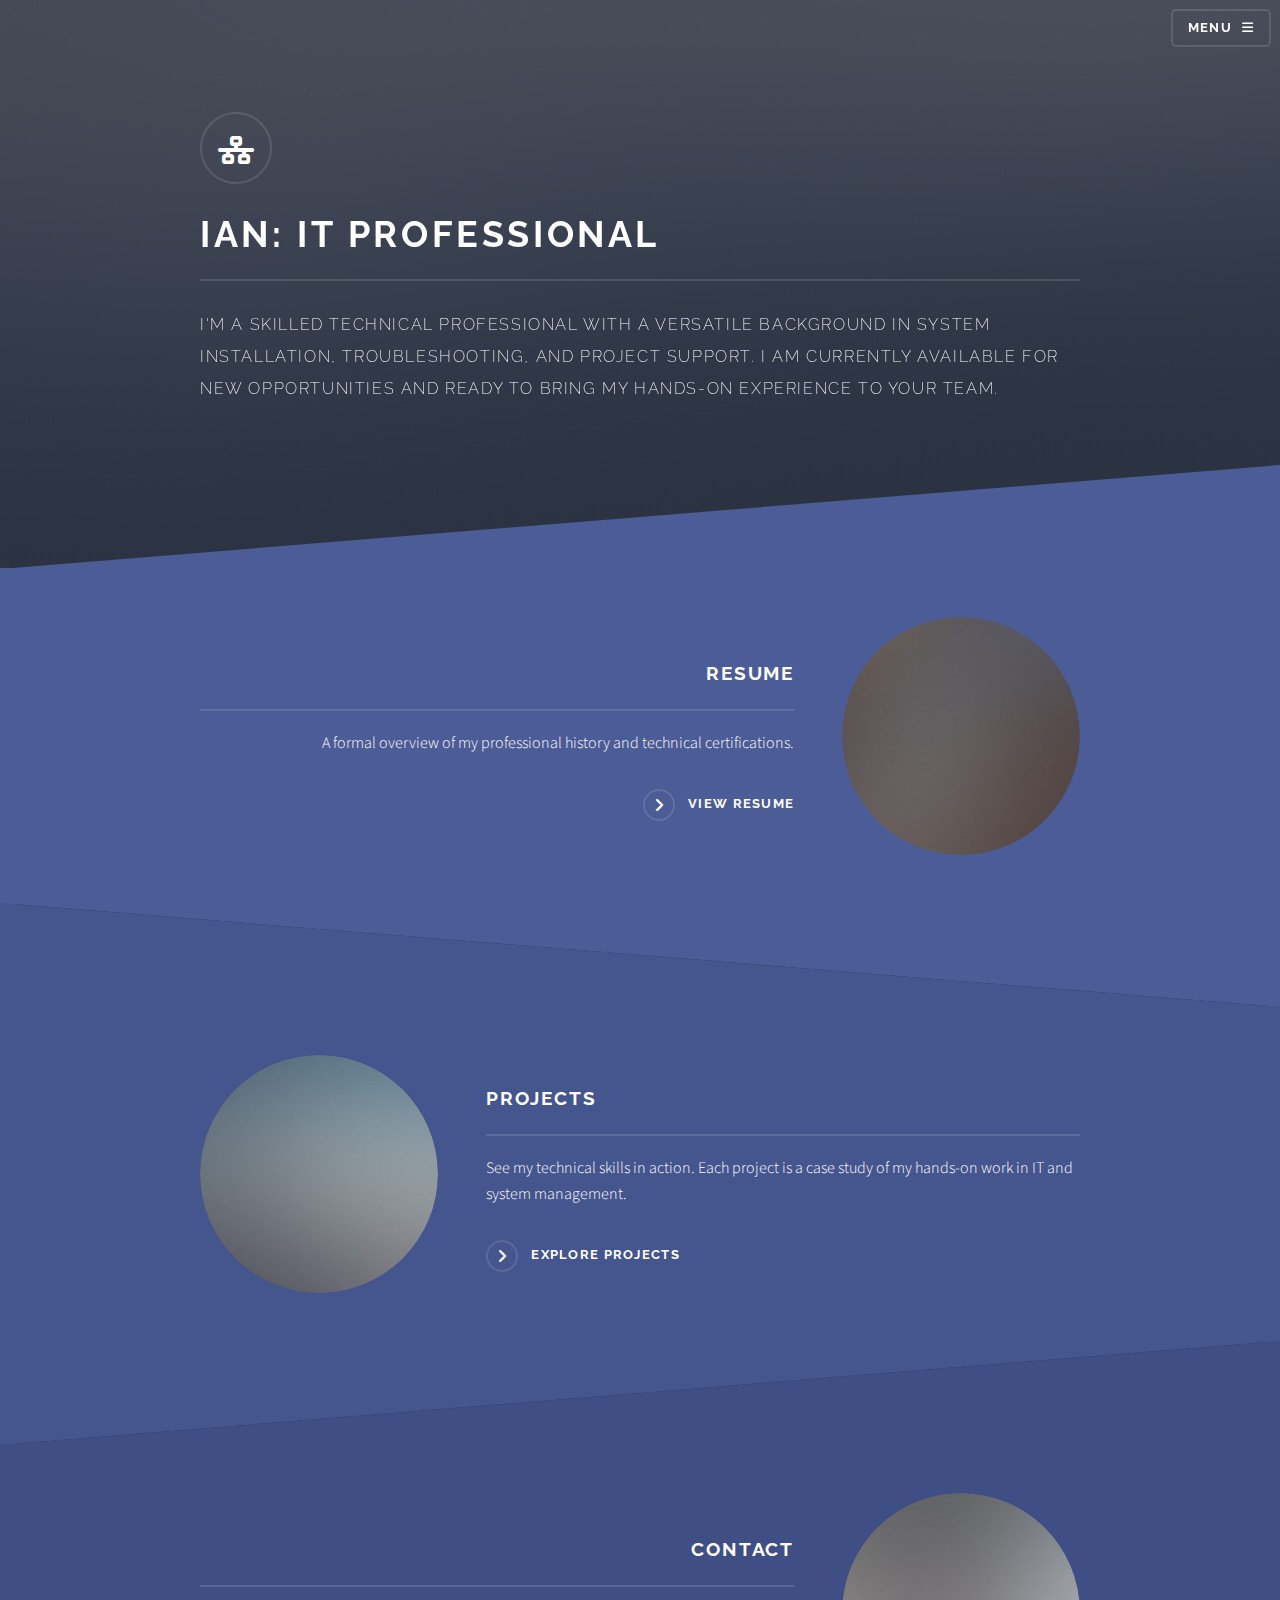
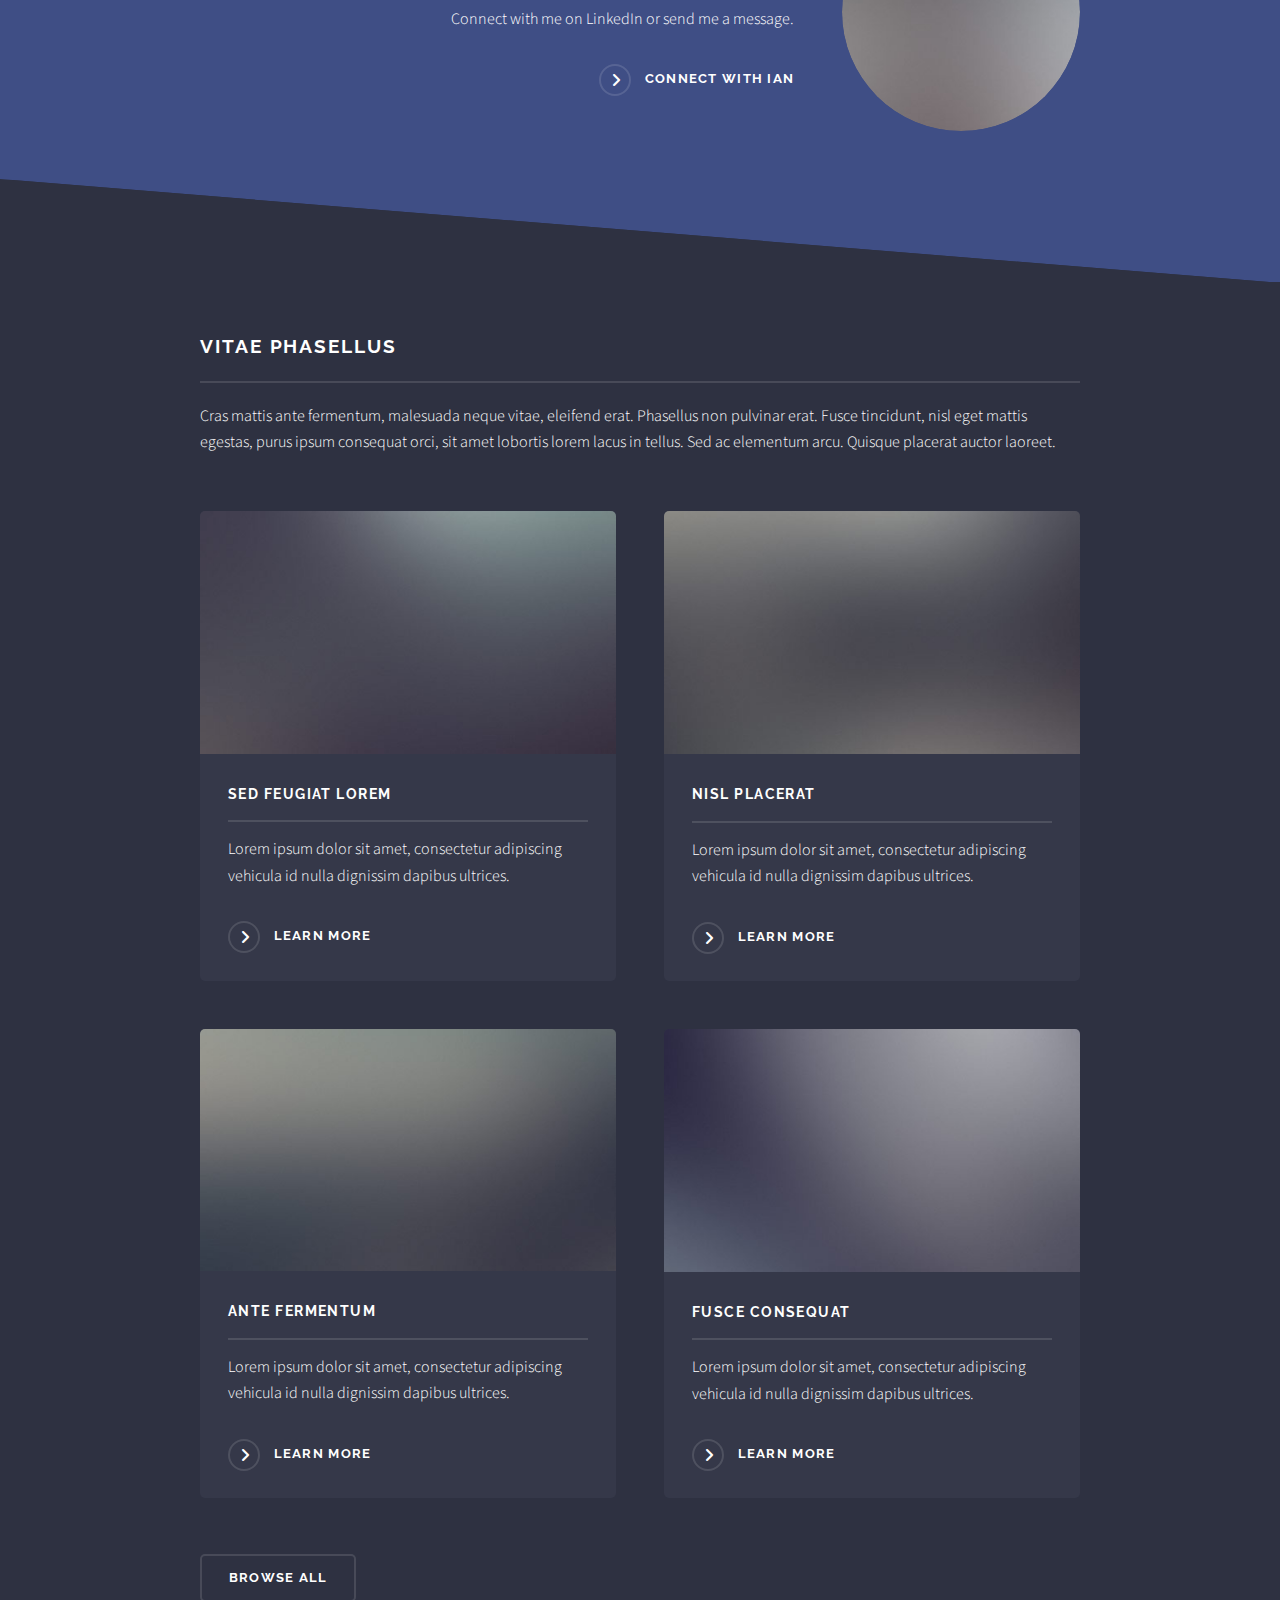
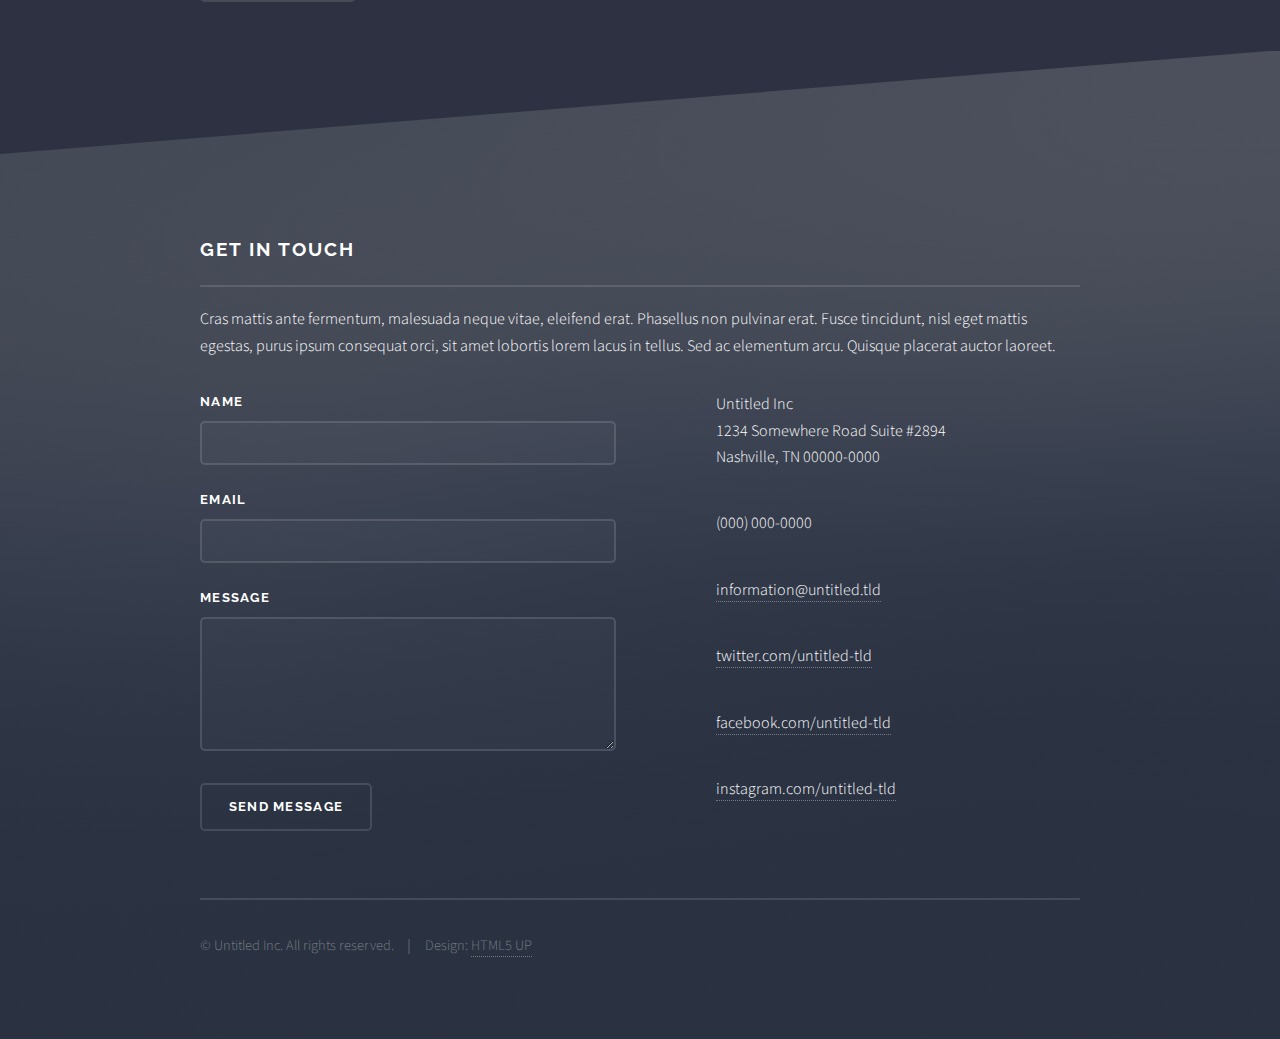
<file: index.html>
<!DOCTYPE HTML>
<!--
	Solid State by HTML5 UP
	html5up.net | @ajlkn
	Free for personal and commercial use under the CCA 3.0 license (html5up.net/license)
-->
<html>
	<head>
		<title>Home | Ian</title>
		<meta charset="utf-8" />
		<meta name="viewport" content="width=device-width, initial-scale=1, user-scalable=no" />
		<link rel="stylesheet" href="assets/css/main.css" />
		<noscript><link rel="stylesheet" href="assets/css/noscript.css" /></noscript>
	</head>
	<body class="is-preload">

		<!-- Page Wrapper -->
			<div id="page-wrapper">

				<!-- Header -->
					<header id="header" class="alt">
						<h1><a href="index.html">Solid State</a></h1>
						<nav>
							<a href="#menu">Menu</a>
						</nav>
					</header>

				<!-- Menu -->
					<nav id="menu">
						<div class="inner">
							<h2>Menu</h2>
							<ul class="links">
								<li><a href="index.html">Home</a></li>
								<li><a href="resume.html">Resume</a></li>
								<li><a href="projects.html">Projects</a></li>
								<li><a href="contact.html">Contact</a></li>
							</ul>
							<a href="#" class="close">Close</a>
						</div>
					</nav>

				<!-- Banner -->
					<section id="banner">
						<div class="inner">
							<div class="logo">
								<i class="icon solid fa-solid fa-network-wired"></i>
    					</div>
							<h2>Ian: IT Professional</h2>
							<p>I'm a skilled technical professional with a versatile background in system installation, troubleshooting, and project support. I am currently available for new opportunities and ready to bring my hands-on experience to your team.</p>
						</div>
					</section>

				<!-- Wrapper -->
					<section id="wrapper">

						<!-- One -->
							<section id="one" class="wrapper spotlight style1">
								<div class="inner">
									<a href="#" class="image"><img src="images/pic01.jpg" alt="" /></a>
									<div class="content">
										<h2 class="major">Resume</h2>
										<p>A formal overview of my professional history and technical certifications.</p>
										<a href="resume.html" class="special">View Resume</a>
									</div>
								</div>
							</section>

						<!-- Two -->
							<section id="two" class="wrapper alt spotlight style2">
								<div class="inner">
									<a href="#" class="image"><img src="images/pic02.jpg" alt="" /></a>
									<div class="content">
										<h2 class="major">Projects</h2>
										<p>See my technical skills in action. Each project is a case study of my hands-on work in IT and system management.</p>
										<a href="#" class="special">Explore Projects</a>
									</div>
								</div>
							</section>

						<!-- Three -->
							<section id="three" class="wrapper spotlight style3">
								<div class="inner">
									<a href="#" class="image"><img src="images/pic03.jpg" alt="" /></a>
									<div class="content">
										<h2 class="major">Contact</h2>
										<p>Connect with me on LinkedIn or send me a message.</p>
										<a href="#" class="special">Connect with Ian</a>
									</div>
								</div>
							</section>

						<!-- Four -->
							<section id="four" class="wrapper alt style1">
								<div class="inner">
									<h2 class="major">Vitae phasellus</h2>
									<p>Cras mattis ante fermentum, malesuada neque vitae, eleifend erat. Phasellus non pulvinar erat. Fusce tincidunt, nisl eget mattis egestas, purus ipsum consequat orci, sit amet lobortis lorem lacus in tellus. Sed ac elementum arcu. Quisque placerat auctor laoreet.</p>
									<section class="features">
										<article>
											<a href="#" class="image"><img src="images/pic04.jpg" alt="" /></a>
											<h3 class="major">Sed feugiat lorem</h3>
											<p>Lorem ipsum dolor sit amet, consectetur adipiscing vehicula id nulla dignissim dapibus ultrices.</p>
											<a href="#" class="special">Learn more</a>
										</article>
										<article>
											<a href="#" class="image"><img src="images/pic05.jpg" alt="" /></a>
											<h3 class="major">Nisl placerat</h3>
											<p>Lorem ipsum dolor sit amet, consectetur adipiscing vehicula id nulla dignissim dapibus ultrices.</p>
											<a href="#" class="special">Learn more</a>
										</article>
										<article>
											<a href="#" class="image"><img src="images/pic06.jpg" alt="" /></a>
											<h3 class="major">Ante fermentum</h3>
											<p>Lorem ipsum dolor sit amet, consectetur adipiscing vehicula id nulla dignissim dapibus ultrices.</p>
											<a href="#" class="special">Learn more</a>
										</article>
										<article>
											<a href="#" class="image"><img src="images/pic07.jpg" alt="" /></a>
											<h3 class="major">Fusce consequat</h3>
											<p>Lorem ipsum dolor sit amet, consectetur adipiscing vehicula id nulla dignissim dapibus ultrices.</p>
											<a href="#" class="special">Learn more</a>
										</article>
									</section>
									<ul class="actions">
										<li><a href="#" class="button">Browse All</a></li>
									</ul>
								</div>
							</section>

					</section>

				<!-- Footer -->
					<section id="footer">
						<div class="inner">
							<h2 class="major">Get in touch</h2>
							<p>Cras mattis ante fermentum, malesuada neque vitae, eleifend erat. Phasellus non pulvinar erat. Fusce tincidunt, nisl eget mattis egestas, purus ipsum consequat orci, sit amet lobortis lorem lacus in tellus. Sed ac elementum arcu. Quisque placerat auctor laoreet.</p>
							<form method="post" action="#">
								<div class="fields">
									<div class="field">
										<label for="name">Name</label>
										<input type="text" name="name" id="name" />
									</div>
									<div class="field">
										<label for="email">Email</label>
										<input type="email" name="email" id="email" />
									</div>
									<div class="field">
										<label for="message">Message</label>
										<textarea name="message" id="message" rows="4"></textarea>
									</div>
								</div>
								<ul class="actions">
									<li><input type="submit" value="Send Message" /></li>
								</ul>
							</form>
							<ul class="contact">
								<li class="icon solid fa-home">
									Untitled Inc<br />
									1234 Somewhere Road Suite #2894<br />
									Nashville, TN 00000-0000
								</li>
								<li class="icon solid fa-phone">(000) 000-0000</li>
								<li class="icon solid fa-envelope"><a href="#">information@untitled.tld</a></li>
								<li class="icon brands fa-twitter"><a href="#">twitter.com/untitled-tld</a></li>
								<li class="icon brands fa-facebook-f"><a href="#">facebook.com/untitled-tld</a></li>
								<li class="icon brands fa-instagram"><a href="#">instagram.com/untitled-tld</a></li>
							</ul>
							<ul class="copyright">
								<li>&copy; Untitled Inc. All rights reserved.</li><li>Design: <a href="http://html5up.net">HTML5 UP</a></li>
							</ul>
						</div>
					</section>

			</div>

		<!-- Scripts -->
			<script src="assets/js/jquery.min.js"></script>
			<script src="assets/js/jquery.scrollex.min.js"></script>
			<script src="assets/js/browser.min.js"></script>
			<script src="assets/js/breakpoints.min.js"></script>
			<script src="assets/js/util.js"></script>
			<script src="assets/js/main.js"></script>

	</body>
</html>
</file>
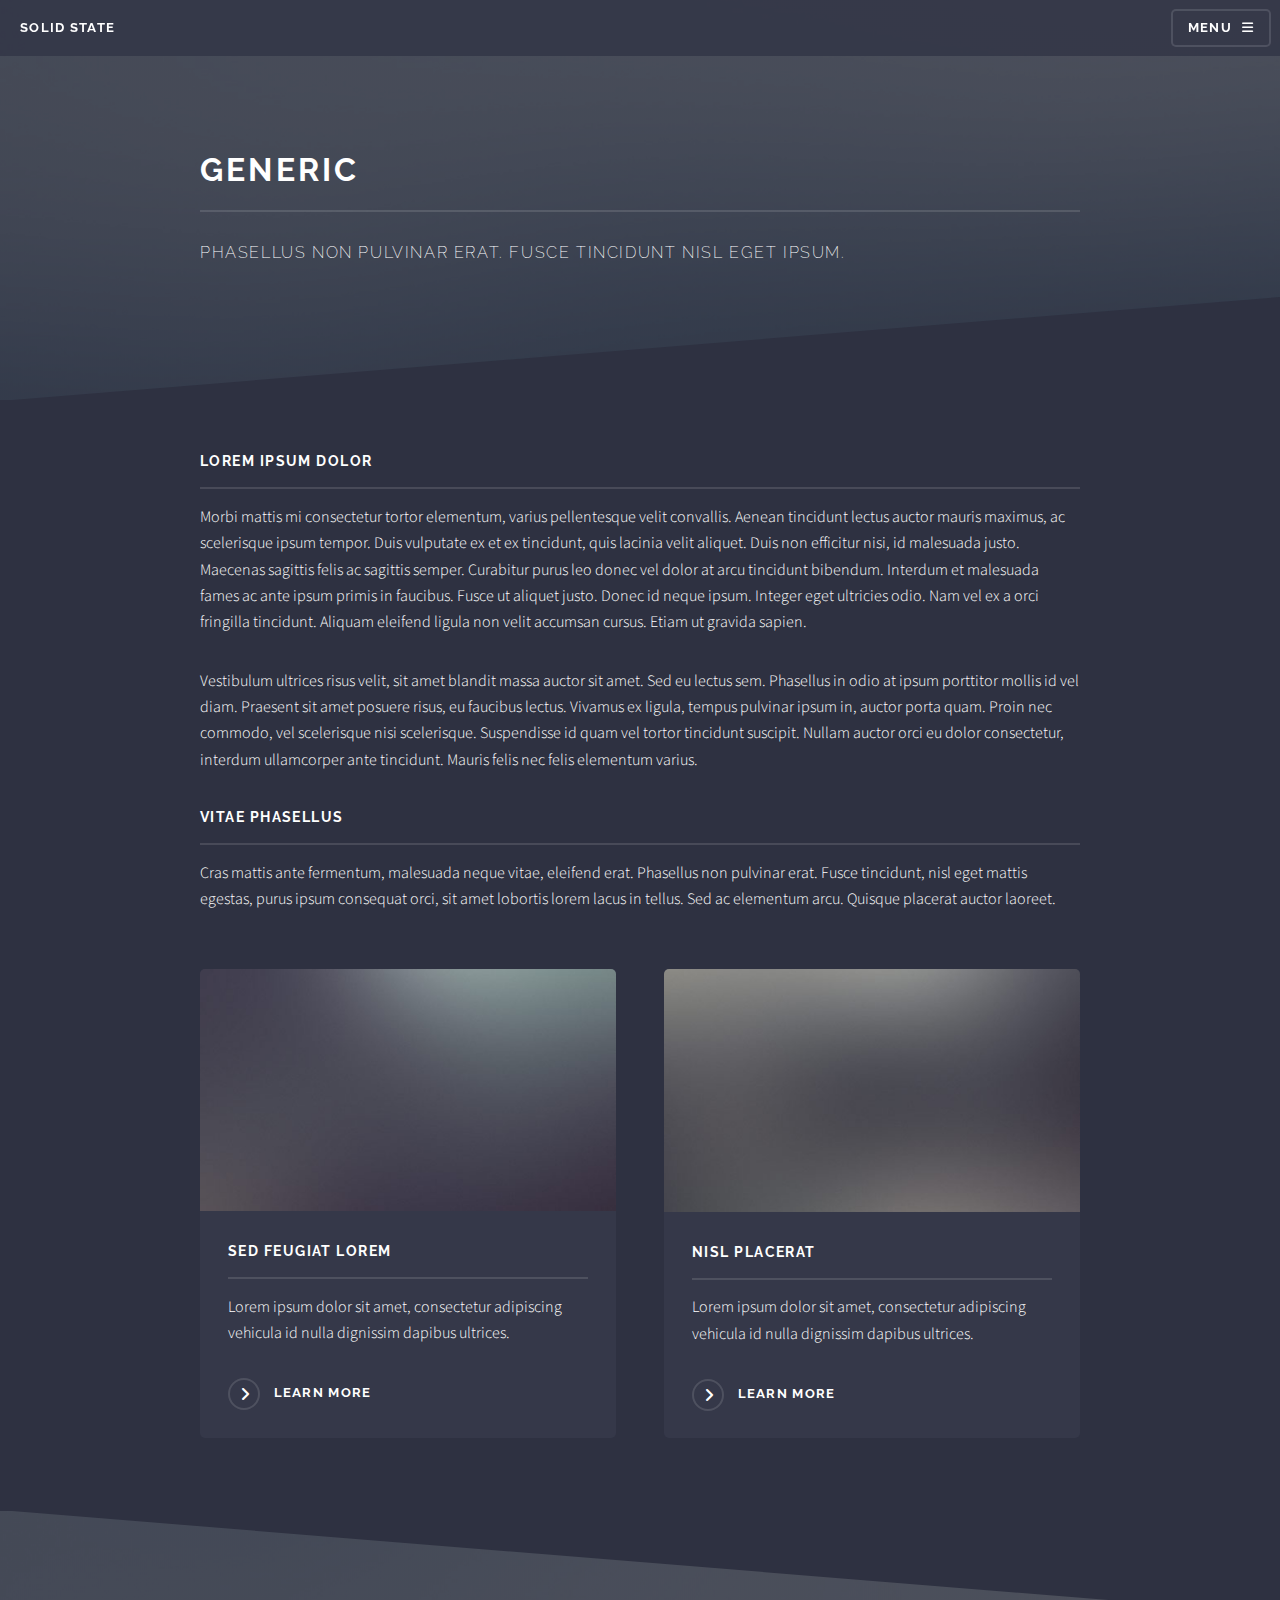
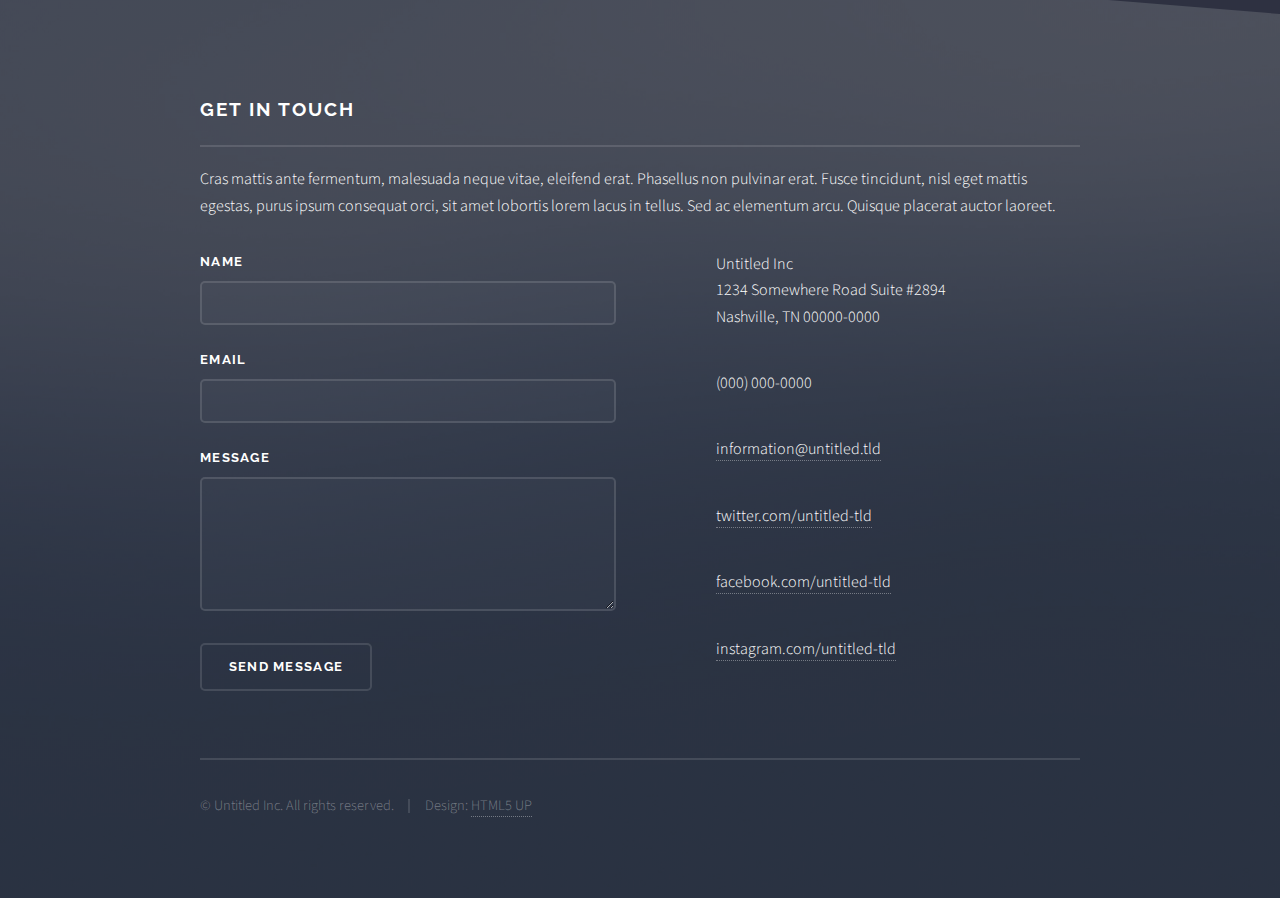
<file: contact.html>
<!DOCTYPE HTML>
<!--
	Solid State by HTML5 UP
	html5up.net | @ajlkn
	Free for personal and commercial use under the CCA 3.0 license (html5up.net/license)
-->
<html>
	<head>
		<title>Generic - Solid State by HTML5 UP</title>
		<meta charset="utf-8" />
		<meta name="viewport" content="width=device-width, initial-scale=1, user-scalable=no" />
		<link rel="stylesheet" href="assets/css/main.css" />
		<noscript><link rel="stylesheet" href="assets/css/noscript.css" /></noscript>
	</head>
	<body class="is-preload">

		<!-- Page Wrapper -->
			<div id="page-wrapper">

				<!-- Header -->
					<header id="header">
						<h1><a href="index.html">Solid State</a></h1>
						<nav>
							<a href="#menu">Menu</a>
						</nav>
					</header>

				<!-- Menu -->
					<nav id="menu">
						<div class="inner">
							<h2>Menu</h2>
							<ul class="links">
								<li><a href="index.html">Home</a></li>
								<li><a href="generic.html">Generic</a></li>
								<li><a href="elements.html">Elements</a></li>
								<li><a href="#">Log In</a></li>
								<li><a href="#">Sign Up</a></li>
							</ul>
							<a href="#" class="close">Close</a>
						</div>
					</nav>

				<!-- Wrapper -->
					<section id="wrapper">
						<header>
							<div class="inner">
								<h2>Generic</h2>
								<p>Phasellus non pulvinar erat. Fusce tincidunt nisl eget ipsum.</p>
							</div>
						</header>

						<!-- Content -->
							<div class="wrapper">
								<div class="inner">

									<h3 class="major">Lorem ipsum dolor</h3>
									<p>Morbi mattis mi consectetur tortor elementum, varius pellentesque velit convallis. Aenean tincidunt lectus auctor mauris maximus, ac scelerisque ipsum tempor. Duis vulputate ex et ex tincidunt, quis lacinia velit aliquet. Duis non efficitur nisi, id malesuada justo. Maecenas sagittis felis ac sagittis semper. Curabitur purus leo donec vel dolor at arcu tincidunt bibendum. Interdum et malesuada fames ac ante ipsum primis in faucibus. Fusce ut aliquet justo. Donec id neque ipsum. Integer eget ultricies odio. Nam vel ex a orci fringilla tincidunt. Aliquam eleifend ligula non velit accumsan cursus. Etiam ut gravida sapien.</p>

									<p>Vestibulum ultrices risus velit, sit amet blandit massa auctor sit amet. Sed eu lectus sem. Phasellus in odio at ipsum porttitor mollis id vel diam. Praesent sit amet posuere risus, eu faucibus lectus. Vivamus ex ligula, tempus pulvinar ipsum in, auctor porta quam. Proin nec commodo, vel scelerisque nisi scelerisque. Suspendisse id quam vel tortor tincidunt suscipit. Nullam auctor orci eu dolor consectetur, interdum ullamcorper ante tincidunt. Mauris felis nec felis elementum varius.</p>

									<h3 class="major">Vitae phasellus</h3>
									<p>Cras mattis ante fermentum, malesuada neque vitae, eleifend erat. Phasellus non pulvinar erat. Fusce tincidunt, nisl eget mattis egestas, purus ipsum consequat orci, sit amet lobortis lorem lacus in tellus. Sed ac elementum arcu. Quisque placerat auctor laoreet.</p>

									<section class="features">
										<article>
											<a href="#" class="image"><img src="images/pic04.jpg" alt="" /></a>
											<h3 class="major">Sed feugiat lorem</h3>
											<p>Lorem ipsum dolor sit amet, consectetur adipiscing vehicula id nulla dignissim dapibus ultrices.</p>
											<a href="#" class="special">Learn more</a>
										</article>
										<article>
											<a href="#" class="image"><img src="images/pic05.jpg" alt="" /></a>
											<h3 class="major">Nisl placerat</h3>
											<p>Lorem ipsum dolor sit amet, consectetur adipiscing vehicula id nulla dignissim dapibus ultrices.</p>
											<a href="#" class="special">Learn more</a>
										</article>
									</section>

								</div>
							</div>

					</section>

				<!-- Footer -->
					<section id="footer">
						<div class="inner">
							<h2 class="major">Get in touch</h2>
							<p>Cras mattis ante fermentum, malesuada neque vitae, eleifend erat. Phasellus non pulvinar erat. Fusce tincidunt, nisl eget mattis egestas, purus ipsum consequat orci, sit amet lobortis lorem lacus in tellus. Sed ac elementum arcu. Quisque placerat auctor laoreet.</p>
							<form method="post" action="#">
								<div class="fields">
									<div class="field">
										<label for="name">Name</label>
										<input type="text" name="name" id="name" />
									</div>
									<div class="field">
										<label for="email">Email</label>
										<input type="email" name="email" id="email" />
									</div>
									<div class="field">
										<label for="message">Message</label>
										<textarea name="message" id="message" rows="4"></textarea>
									</div>
								</div>
								<ul class="actions">
									<li><input type="submit" value="Send Message" /></li>
								</ul>
							</form>
							<ul class="contact">
								<li class="icon solid fa-home">
									Untitled Inc<br />
									1234 Somewhere Road Suite #2894<br />
									Nashville, TN 00000-0000
								</li>
								<li class="icon solid fa-phone">(000) 000-0000</li>
								<li class="icon solid fa-envelope"><a href="#">information@untitled.tld</a></li>
								<li class="icon brands fa-twitter"><a href="#">twitter.com/untitled-tld</a></li>
								<li class="icon brands fa-facebook-f"><a href="#">facebook.com/untitled-tld</a></li>
								<li class="icon brands fa-instagram"><a href="#">instagram.com/untitled-tld</a></li>
							</ul>
							<ul class="copyright">
								<li>&copy; Untitled Inc. All rights reserved.</li><li>Design: <a href="http://html5up.net">HTML5 UP</a></li>
							</ul>
						</div>
					</section>

			</div>

		<!-- Scripts -->
			<script src="assets/js/jquery.min.js"></script>
			<script src="assets/js/jquery.scrollex.min.js"></script>
			<script src="assets/js/browser.min.js"></script>
			<script src="assets/js/breakpoints.min.js"></script>
			<script src="assets/js/util.js"></script>
			<script src="assets/js/main.js"></script>

	</body>
</html>
</file>
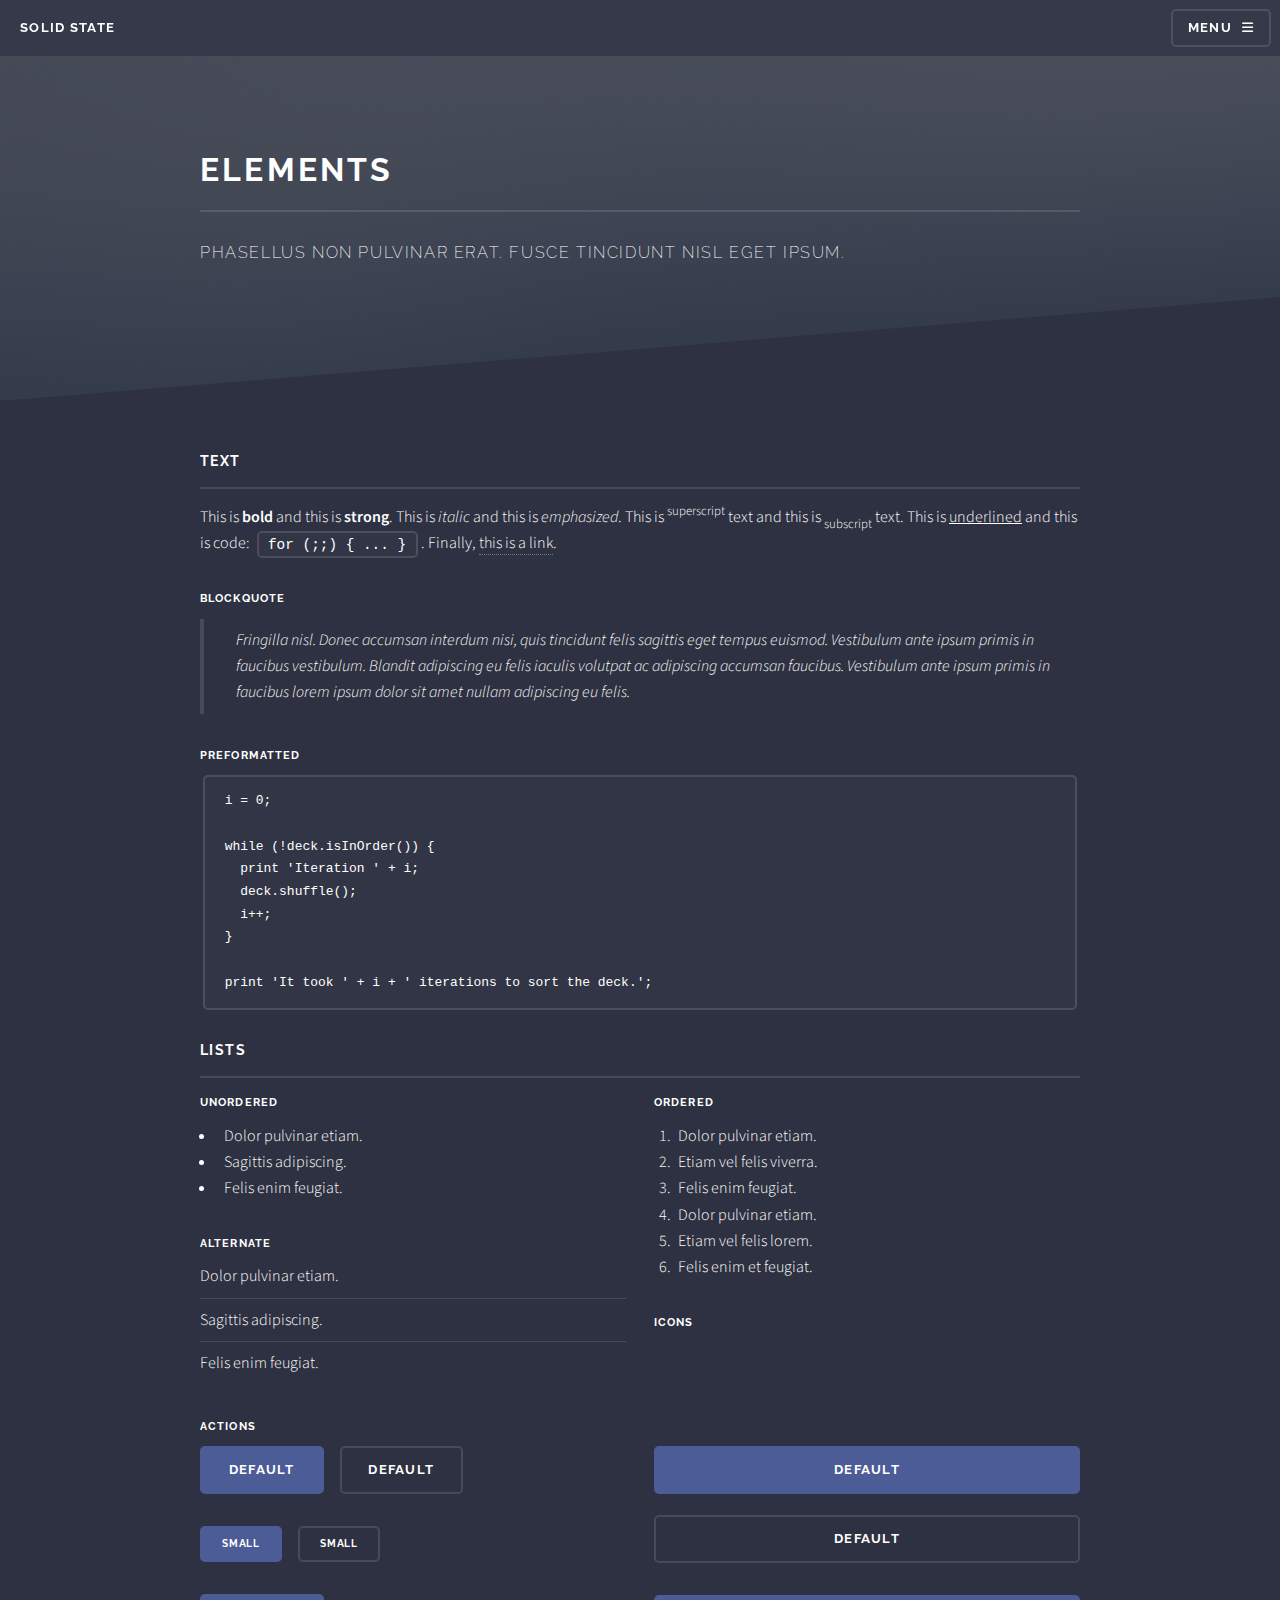
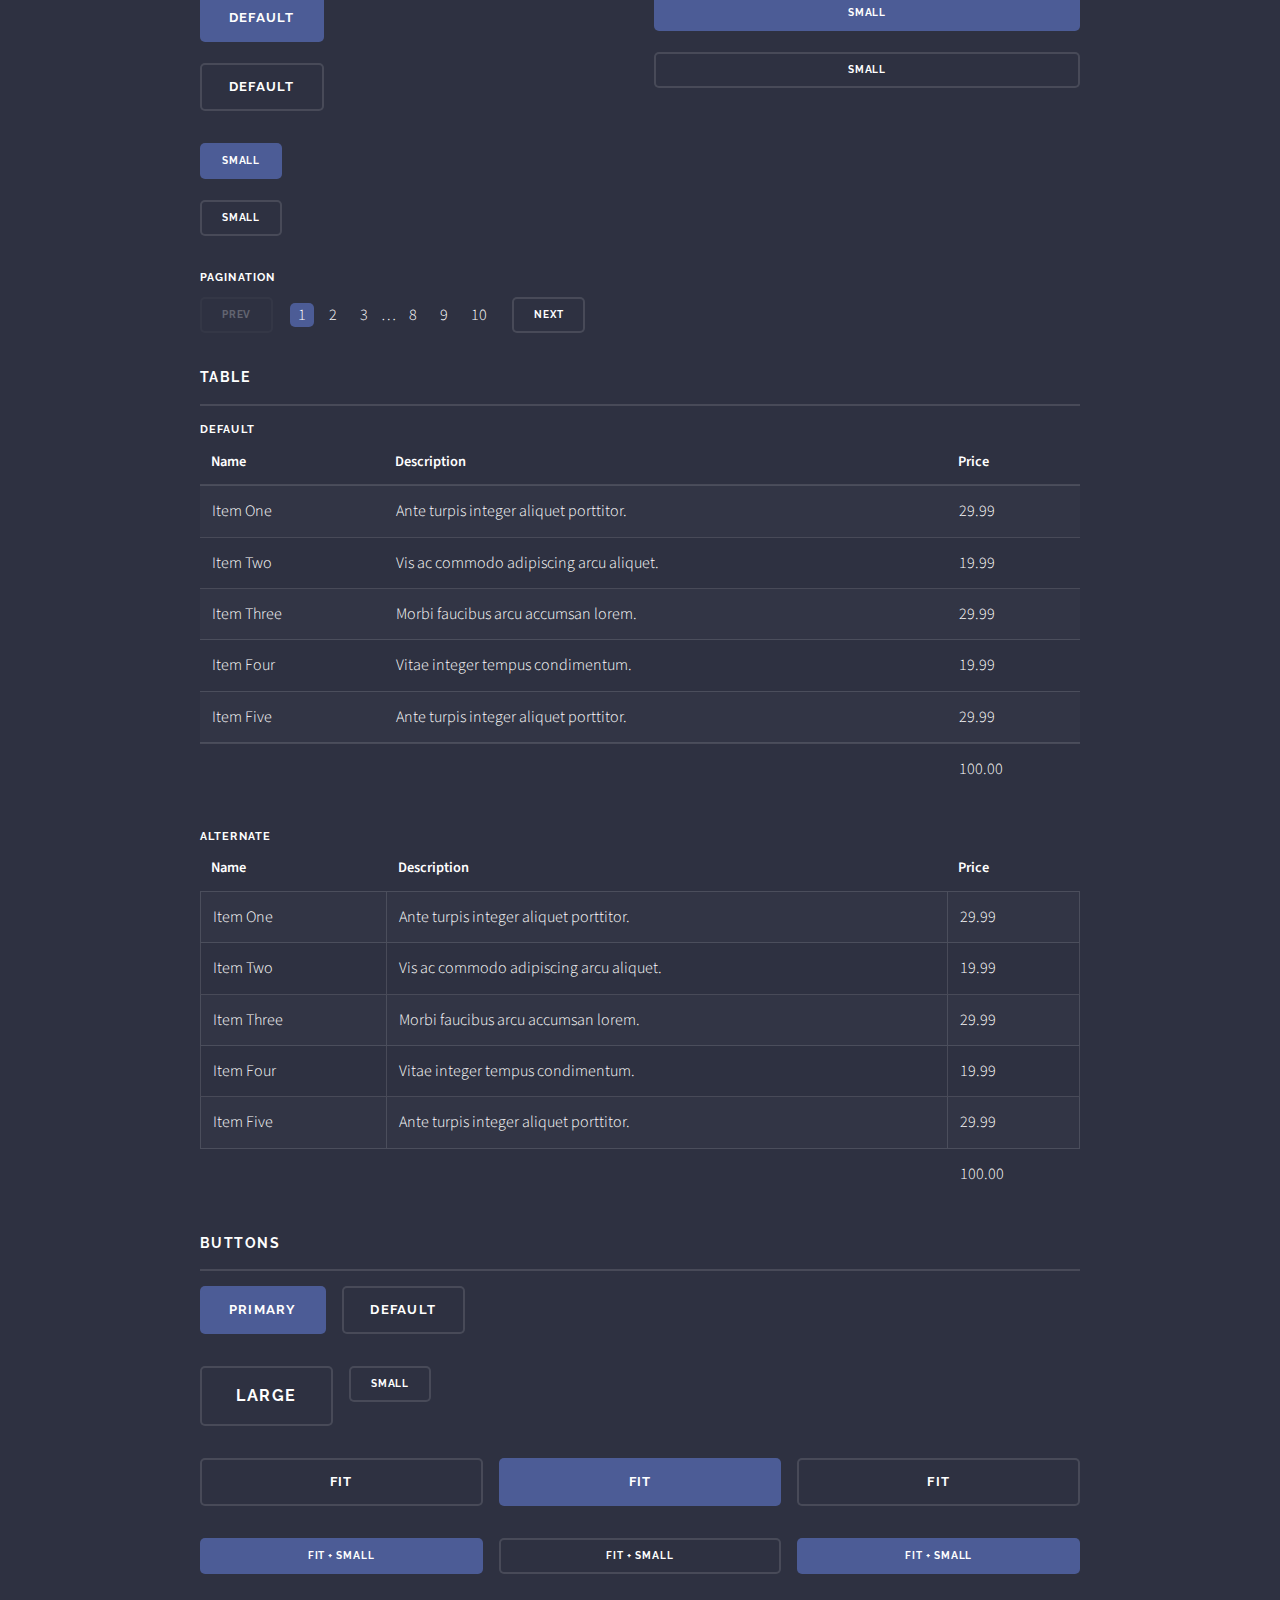
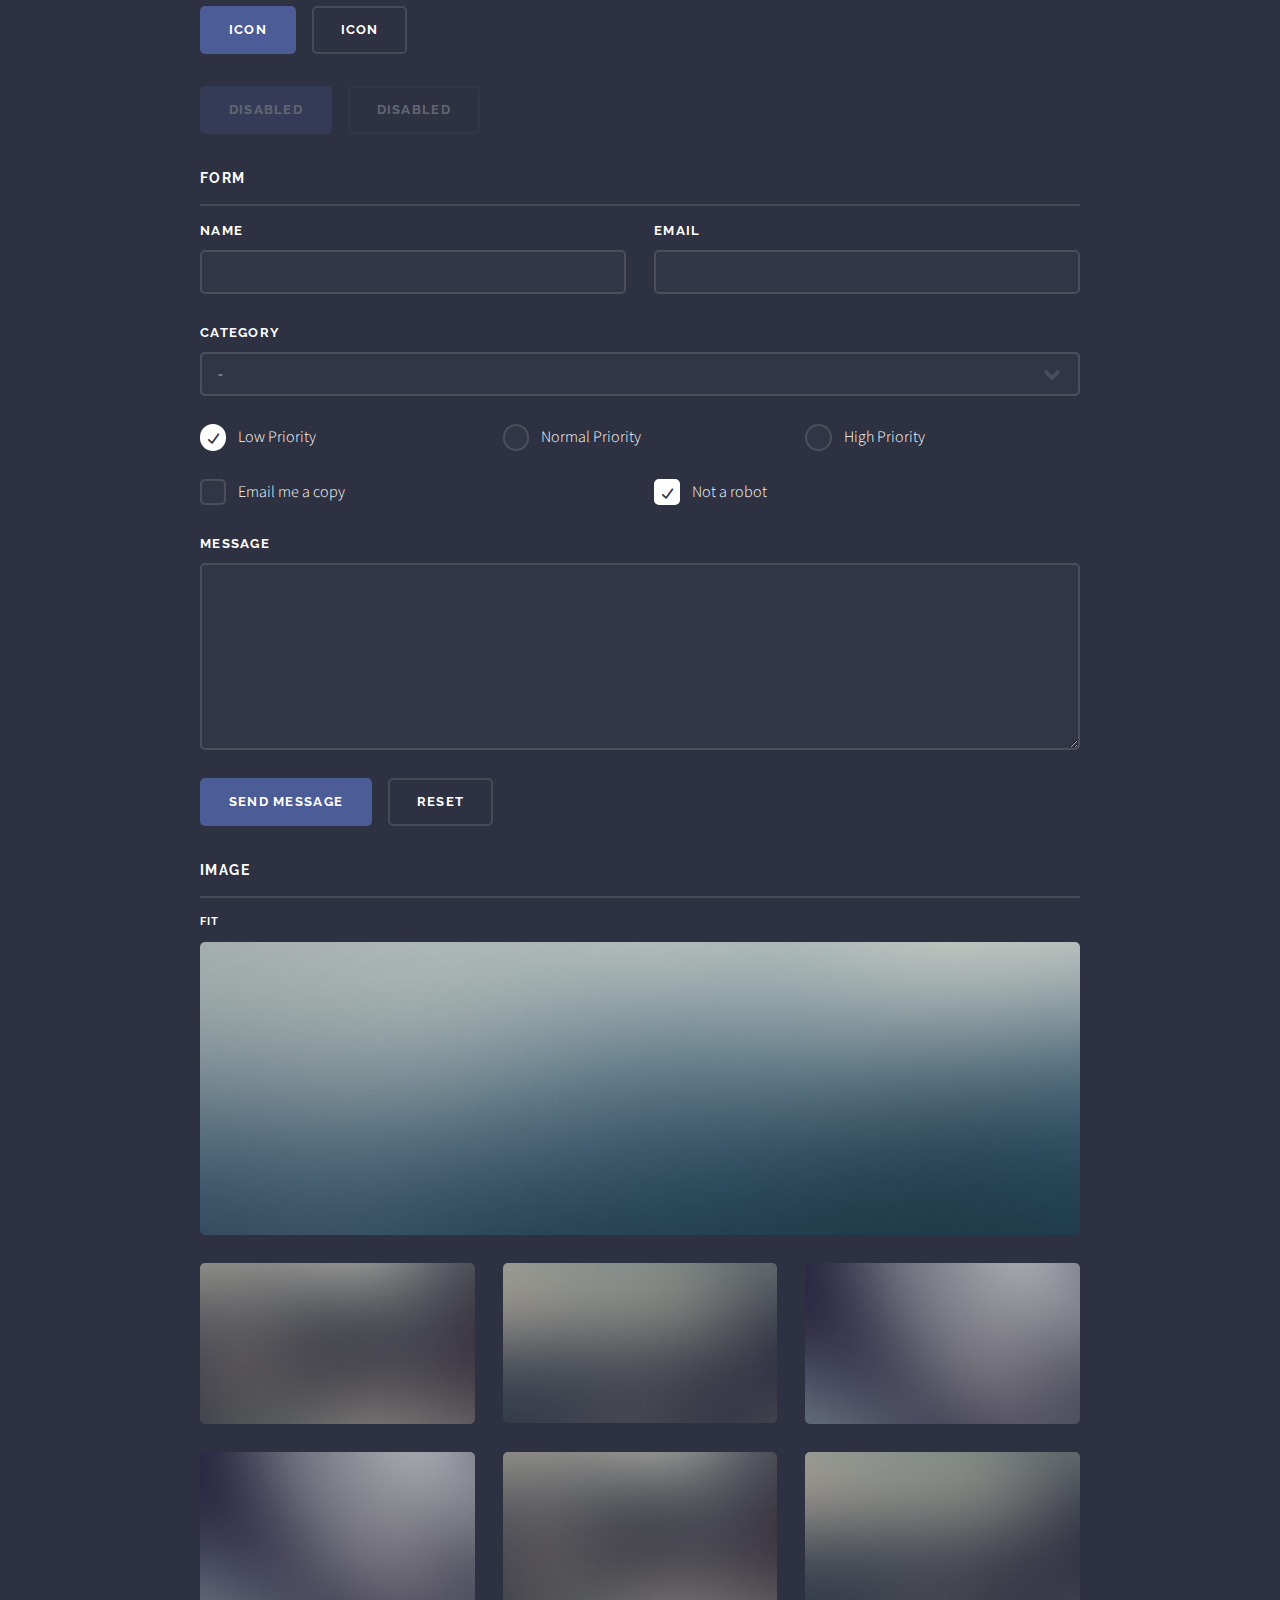
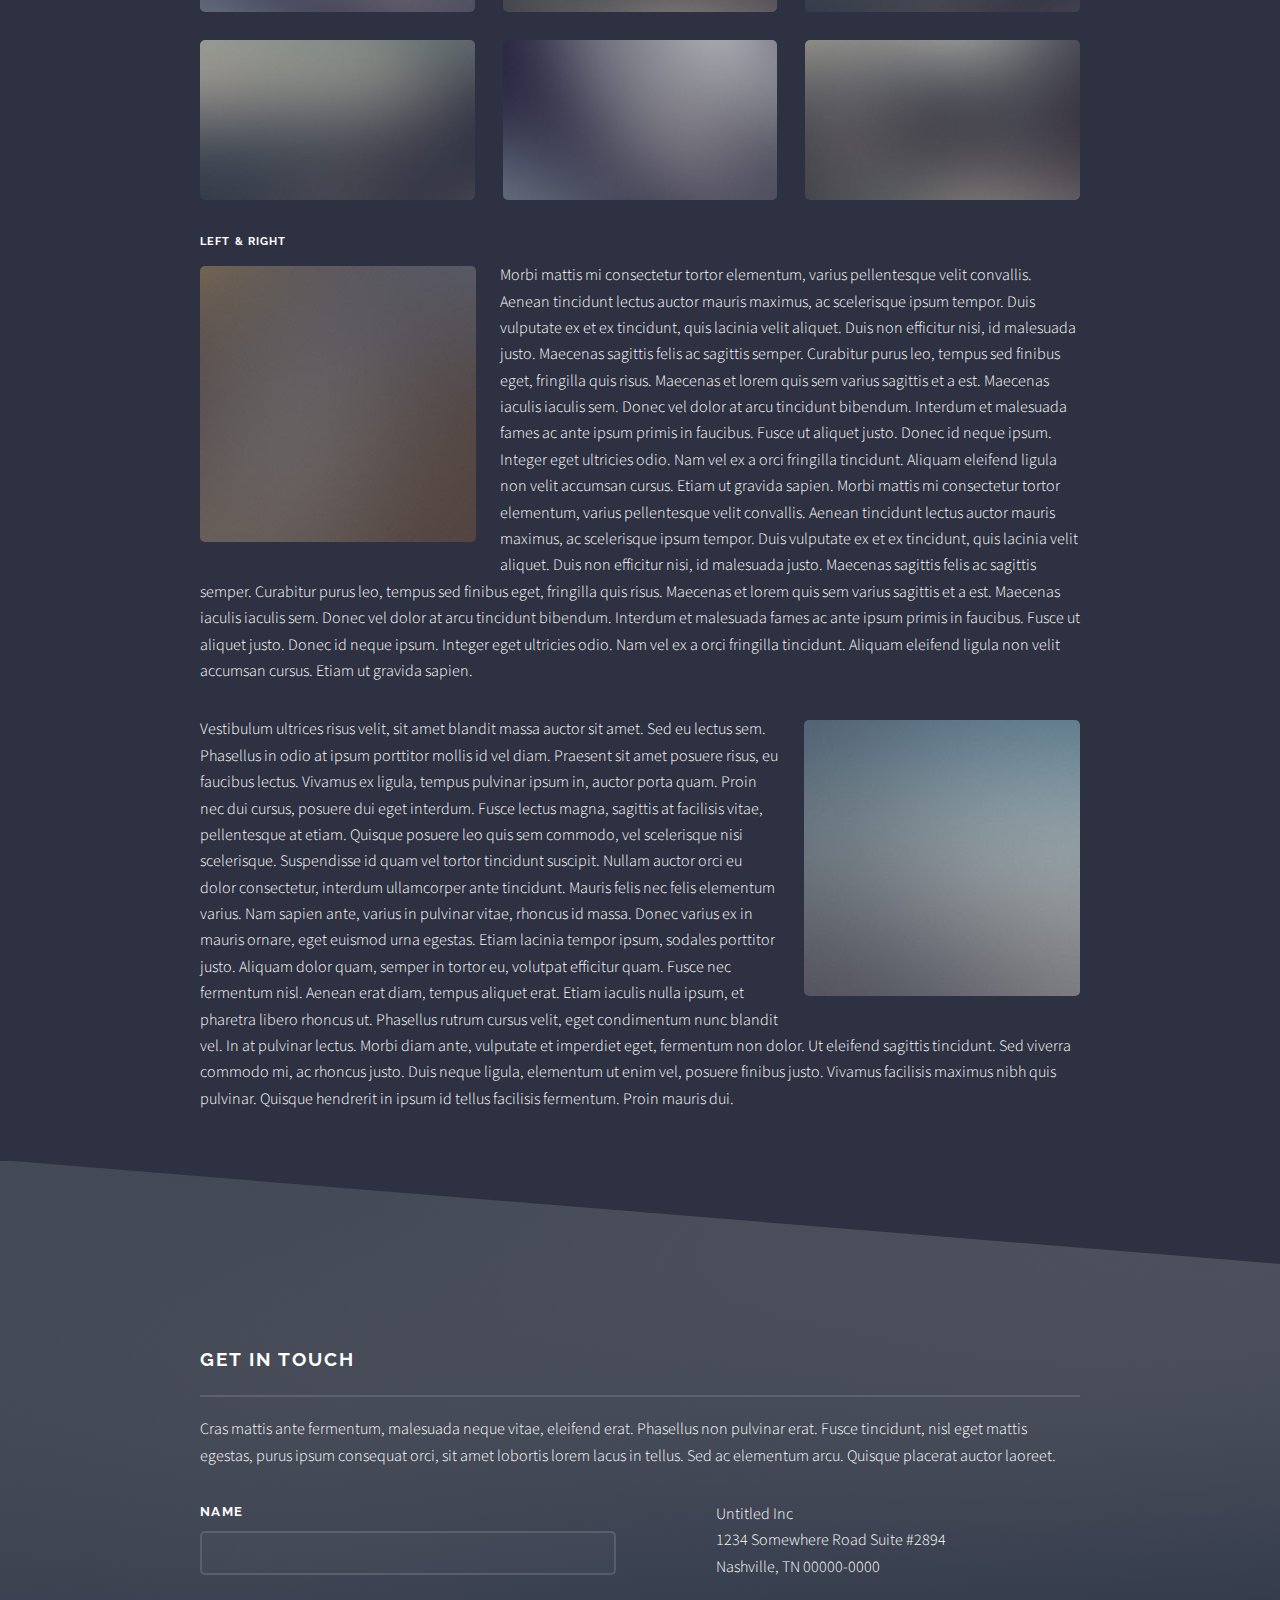
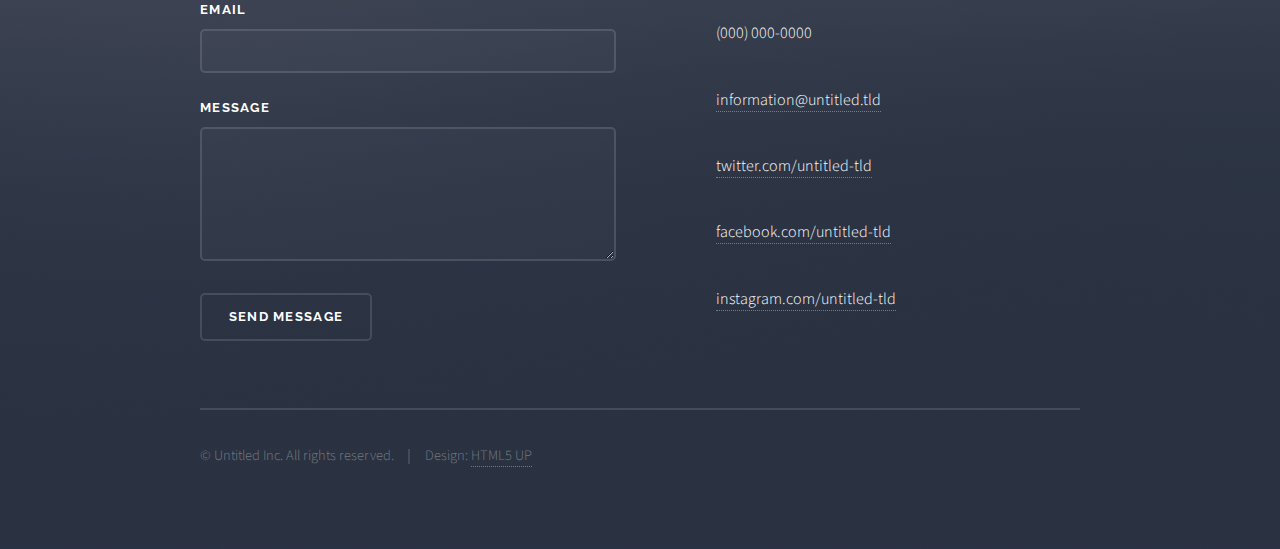
<file: elements.html>
<!DOCTYPE HTML>
<!--
	Solid State by HTML5 UP
	html5up.net | @ajlkn
	Free for personal and commercial use under the CCA 3.0 license (html5up.net/license)
-->
<html>
	<head>
		<title>Elements - Solid State by HTML5 UP</title>
		<meta charset="utf-8" />
		<meta name="viewport" content="width=device-width, initial-scale=1, user-scalable=no" />
		<link rel="stylesheet" href="assets/css/main.css" />
		<noscript><link rel="stylesheet" href="assets/css/noscript.css" /></noscript>
	</head>
	<body class="is-preload">

		<!-- Page Wrapper -->
			<div id="page-wrapper">

				<!-- Header -->
					<header id="header">
						<h1><a href="index.html">Solid State</a></h1>
						<nav>
							<a href="#menu">Menu</a>
						</nav>
					</header>

				<!-- Menu -->
					<nav id="menu">
						<div class="inner">
							<h2>Menu</h2>
							<ul class="links">
								<li><a href="index.html">Home</a></li>
								<li><a href="generic.html">Generic</a></li>
								<li><a href="elements.html">Elements</a></li>
								<li><a href="#">Log In</a></li>
								<li><a href="#">Sign Up</a></li>
							</ul>
							<a href="#" class="close">Close</a>
						</div>
					</nav>

				<!-- Wrapper -->
					<section id="wrapper">
						<header>
							<div class="inner">
								<h2>Elements</h2>
								<p>Phasellus non pulvinar erat. Fusce tincidunt nisl eget ipsum.</p>
							</div>
						</header>

						<!-- Content -->
							<div class="wrapper">
								<div class="inner">

									<section>
										<h3 class="major">Text</h3>
										<p>This is <b>bold</b> and this is <strong>strong</strong>. This is <i>italic</i> and this is <em>emphasized</em>.
										This is <sup>superscript</sup> text and this is <sub>subscript</sub> text.
										This is <u>underlined</u> and this is code: <code>for (;;) { ... }</code>. Finally, <a href="#">this is a link</a>.</p>
										<h4>Blockquote</h4>
										<blockquote>Fringilla nisl. Donec accumsan interdum nisi, quis tincidunt felis sagittis eget tempus euismod. Vestibulum ante ipsum primis in faucibus vestibulum. Blandit adipiscing eu felis iaculis volutpat ac adipiscing accumsan faucibus. Vestibulum ante ipsum primis in faucibus lorem ipsum dolor sit amet nullam adipiscing eu felis.</blockquote>
										<h4>Preformatted</h4>
										<pre><code>i = 0;

while (!deck.isInOrder()) {
  print 'Iteration ' + i;
  deck.shuffle();
  i++;
}

print 'It took ' + i + ' iterations to sort the deck.';</code></pre>
									</section>

									<section>
										<h3 class="major">Lists</h3>
										<div class="row">
											<div class="col-6 col-12-medium">
												<h4>Unordered</h4>
												<ul>
													<li>Dolor pulvinar etiam.</li>
													<li>Sagittis adipiscing.</li>
													<li>Felis enim feugiat.</li>
												</ul>
												<h4>Alternate</h4>
												<ul class="alt">
													<li>Dolor pulvinar etiam.</li>
													<li>Sagittis adipiscing.</li>
													<li>Felis enim feugiat.</li>
												</ul>
											</div>
											<div class="col-6 col-12-medium">
												<h4>Ordered</h4>
												<ol>
													<li>Dolor pulvinar etiam.</li>
													<li>Etiam vel felis viverra.</li>
													<li>Felis enim feugiat.</li>
													<li>Dolor pulvinar etiam.</li>
													<li>Etiam vel felis lorem.</li>
													<li>Felis enim et feugiat.</li>
												</ol>
												<h4>Icons</h4>
												<ul class="icons">
													<li><a href="#" class="icon brands fa-twitter"><span class="label">Twitter</span></a></li>
													<li><a href="#" class="icon brands fa-facebook-f"><span class="label">Facebook</span></a></li>
													<li><a href="#" class="icon brands fa-instagram"><span class="label">Instagram</span></a></li>
													<li><a href="#" class="icon brands fa-github"><span class="label">Github</span></a></li>
												</ul>
											</div>
										</div>
										<h4>Actions</h4>
										<div class="row">
											<div class="col-6 col-12-medium">
												<ul class="actions">
													<li><a href="#" class="button primary">Default</a></li>
													<li><a href="#" class="button">Default</a></li>
												</ul>
												<ul class="actions small">
													<li><a href="#" class="button primary small">Small</a></li>
													<li><a href="#" class="button small">Small</a></li>
												</ul>
												<ul class="actions stacked">
													<li><a href="#" class="button primary">Default</a></li>
													<li><a href="#" class="button">Default</a></li>
												</ul>
												<ul class="actions stacked small">
													<li><a href="#" class="button primary small">Small</a></li>
													<li><a href="#" class="button small">Small</a></li>
												</ul>
											</div>
											<div class="col-6 col-12-medium">
												<ul class="actions stacked">
													<li><a href="#" class="button primary fit">Default</a></li>
													<li><a href="#" class="button fit">Default</a></li>
												</ul>
												<ul class="actions stacked small">
													<li><a href="#" class="button primary small fit">Small</a></li>
													<li><a href="#" class="button small fit">Small</a></li>
												</ul>
											</div>
										</div>
										<h4>Pagination</h4>
										<ul class="pagination">
											<li><span class="button small disabled">Prev</span></li>
											<li><a href="#" class="page active">1</a></li>
											<li><a href="#" class="page">2</a></li>
											<li><a href="#" class="page">3</a></li>
											<li><span>&hellip;</span></li>
											<li><a href="#" class="page">8</a></li>
											<li><a href="#" class="page">9</a></li>
											<li><a href="#" class="page">10</a></li>
											<li><a href="#" class="button small">Next</a></li>
										</ul>
									</section>

									<section>
										<h3 class="major">Table</h3>
										<h4>Default</h4>
										<div class="table-wrapper">
											<table>
												<thead>
													<tr>
														<th>Name</th>
														<th>Description</th>
														<th>Price</th>
													</tr>
												</thead>
												<tbody>
													<tr>
														<td>Item One</td>
														<td>Ante turpis integer aliquet porttitor.</td>
														<td>29.99</td>
													</tr>
													<tr>
														<td>Item Two</td>
														<td>Vis ac commodo adipiscing arcu aliquet.</td>
														<td>19.99</td>
													</tr>
													<tr>
														<td>Item Three</td>
														<td> Morbi faucibus arcu accumsan lorem.</td>
														<td>29.99</td>
													</tr>
													<tr>
														<td>Item Four</td>
														<td>Vitae integer tempus condimentum.</td>
														<td>19.99</td>
													</tr>
													<tr>
														<td>Item Five</td>
														<td>Ante turpis integer aliquet porttitor.</td>
														<td>29.99</td>
													</tr>
												</tbody>
												<tfoot>
													<tr>
														<td colspan="2"></td>
														<td>100.00</td>
													</tr>
												</tfoot>
											</table>
										</div>

										<h4>Alternate</h4>
										<div class="table-wrapper">
											<table class="alt">
												<thead>
													<tr>
														<th>Name</th>
														<th>Description</th>
														<th>Price</th>
													</tr>
												</thead>
												<tbody>
													<tr>
														<td>Item One</td>
														<td>Ante turpis integer aliquet porttitor.</td>
														<td>29.99</td>
													</tr>
													<tr>
														<td>Item Two</td>
														<td>Vis ac commodo adipiscing arcu aliquet.</td>
														<td>19.99</td>
													</tr>
													<tr>
														<td>Item Three</td>
														<td> Morbi faucibus arcu accumsan lorem.</td>
														<td>29.99</td>
													</tr>
													<tr>
														<td>Item Four</td>
														<td>Vitae integer tempus condimentum.</td>
														<td>19.99</td>
													</tr>
													<tr>
														<td>Item Five</td>
														<td>Ante turpis integer aliquet porttitor.</td>
														<td>29.99</td>
													</tr>
												</tbody>
												<tfoot>
													<tr>
														<td colspan="2"></td>
														<td>100.00</td>
													</tr>
												</tfoot>
											</table>
										</div>
									</section>

									<section>
										<h3 class="major">Buttons</h3>
										<ul class="actions">
											<li><a href="#" class="button primary">Primary</a></li>
											<li><a href="#" class="button">Default</a></li>
										</ul>
										<ul class="actions">
											<li><a href="#" class="button large">Large</a></li>
											<li><a href="#" class="button small">Small</a></li>
										</ul>
										<ul class="actions fit">
											<li><a href="#" class="button fit">Fit</a></li>
											<li><a href="#" class="button primary fit">Fit</a></li>
											<li><a href="#" class="button fit">Fit</a></li>
										</ul>
										<ul class="actions fit small">
											<li><a href="#" class="button primary fit small">Fit + Small</a></li>
											<li><a href="#" class="button fit small">Fit + Small</a></li>
											<li><a href="#" class="button primary fit small">Fit + Small</a></li>
										</ul>
										<ul class="actions">
											<li><a href="#" class="button primary icon solid fa-download">Icon</a></li>
											<li><a href="#" class="button icon solid fa-download">Icon</a></li>
										</ul>
										<ul class="actions">
											<li><span class="button primary disabled">Disabled</span></li>
											<li><span class="button disabled">Disabled</span></li>
										</ul>
									</section>

									<section>
										<h3 class="major">Form</h3>
										<form method="post" action="#">
											<div class="row gtr-uniform">
												<div class="col-6 col-12-xsmall">
													<label for="demo-name">Name</label>
													<input type="text" name="demo-name" id="demo-name" value="" />
												</div>
												<div class="col-6 col-12-xsmall">
													<label for="demo-email">Email</label>
													<input type="email" name="demo-email" id="demo-email" value="" />
												</div>
												<div class="col-12">
													<label for="demo-category">Category</label>
													<select name="demo-category" id="demo-category">
														<option value="">-</option>
														<option value="1">Manufacturing</option>
														<option value="1">Shipping</option>
														<option value="1">Administration</option>
														<option value="1">Human Resources</option>
													</select>
												</div>
												<div class="col-4 col-12-small">
													<input type="radio" id="demo-priority-low" name="demo-priority" checked>
													<label for="demo-priority-low">Low Priority</label>
												</div>
												<div class="col-4 col-12-small">
													<input type="radio" id="demo-priority-normal" name="demo-priority">
													<label for="demo-priority-normal">Normal Priority</label>
												</div>
												<div class="col-4 col-12-small">
													<input type="radio" id="demo-priority-high" name="demo-priority">
													<label for="demo-priority-high">High Priority</label>
												</div>
												<div class="col-6 col-12-small">
													<input type="checkbox" id="demo-copy" name="demo-copy">
													<label for="demo-copy">Email me a copy</label>
												</div>
												<div class="col-6 col-12-small">
													<input type="checkbox" id="demo-human" name="demo-human" checked>
													<label for="demo-human">Not a robot</label>
												</div>
												<div class="col-12">
													<label for="demo-message">Message</label>
													<textarea name="demo-message" id="demo-message" rows="6"></textarea>
												</div>
												<div class="col-12">
													<ul class="actions">
														<li><input type="submit" value="Send Message" class="primary" /></li>
														<li><input type="reset" value="Reset" /></li>
													</ul>
												</div>
											</div>
										</form>
									</section>

									<section>
										<h3 class="major">Image</h3>
										<h4>Fit</h4>
										<div class="box alt">
											<div class="row gtr-uniform">
												<div class="col-12"><span class="image fit"><img src="images/pic08.jpg" alt="" /></span></div>
												<div class="col-4"><span class="image fit"><img src="images/pic05.jpg" alt="" /></span></div>
												<div class="col-4"><span class="image fit"><img src="images/pic06.jpg" alt="" /></span></div>
												<div class="col-4"><span class="image fit"><img src="images/pic07.jpg" alt="" /></span></div>
												<div class="col-4"><span class="image fit"><img src="images/pic07.jpg" alt="" /></span></div>
												<div class="col-4"><span class="image fit"><img src="images/pic05.jpg" alt="" /></span></div>
												<div class="col-4"><span class="image fit"><img src="images/pic06.jpg" alt="" /></span></div>
												<div class="col-4"><span class="image fit"><img src="images/pic06.jpg" alt="" /></span></div>
												<div class="col-4"><span class="image fit"><img src="images/pic07.jpg" alt="" /></span></div>
												<div class="col-4"><span class="image fit"><img src="images/pic05.jpg" alt="" /></span></div>
											</div>
										</div>
										<h4>Left &amp; Right</h4>
										<p><span class="image left"><img src="images/pic01.jpg" alt="" /></span>Morbi mattis mi consectetur tortor elementum, varius pellentesque velit convallis. Aenean tincidunt lectus auctor mauris maximus, ac scelerisque ipsum tempor. Duis vulputate ex et ex tincidunt, quis lacinia velit aliquet. Duis non efficitur nisi, id malesuada justo. Maecenas sagittis felis ac sagittis semper. Curabitur purus leo, tempus sed finibus eget, fringilla quis risus. Maecenas et lorem quis sem varius sagittis et a est. Maecenas iaculis iaculis sem. Donec vel dolor at arcu tincidunt bibendum. Interdum et malesuada fames ac ante ipsum primis in faucibus. Fusce ut aliquet justo. Donec id neque ipsum. Integer eget ultricies odio. Nam vel ex a orci fringilla tincidunt. Aliquam eleifend ligula non velit accumsan cursus. Etiam ut gravida sapien. Morbi mattis mi consectetur tortor elementum, varius pellentesque velit convallis. Aenean tincidunt lectus auctor mauris maximus, ac scelerisque ipsum tempor. Duis vulputate ex et ex tincidunt, quis lacinia velit aliquet. Duis non efficitur nisi, id malesuada justo. Maecenas sagittis felis ac sagittis semper. Curabitur purus leo, tempus sed finibus eget, fringilla quis risus. Maecenas et lorem quis sem varius sagittis et a est. Maecenas iaculis iaculis sem. Donec vel dolor at arcu tincidunt bibendum. Interdum et malesuada fames ac ante ipsum primis in faucibus. Fusce ut aliquet justo. Donec id neque ipsum. Integer eget ultricies odio. Nam vel ex a orci fringilla tincidunt. Aliquam eleifend ligula non velit accumsan cursus. Etiam ut gravida sapien.</p>
										<p><span class="image right"><img src="images/pic02.jpg" alt="" /></span>Vestibulum ultrices risus velit, sit amet blandit massa auctor sit amet. Sed eu lectus sem. Phasellus in odio at ipsum porttitor mollis id vel diam. Praesent sit amet posuere risus, eu faucibus lectus. Vivamus ex ligula, tempus pulvinar ipsum in, auctor porta quam. Proin nec dui cursus, posuere dui eget interdum. Fusce lectus magna, sagittis at facilisis vitae, pellentesque at etiam. Quisque posuere leo quis sem commodo, vel scelerisque nisi scelerisque. Suspendisse id quam vel tortor tincidunt suscipit. Nullam auctor orci eu dolor consectetur, interdum ullamcorper ante tincidunt. Mauris felis nec felis elementum varius. Nam sapien ante, varius in pulvinar vitae, rhoncus id massa. Donec varius ex in mauris ornare, eget euismod urna egestas. Etiam lacinia tempor ipsum, sodales porttitor justo. Aliquam dolor quam, semper in tortor eu, volutpat efficitur quam. Fusce nec fermentum nisl. Aenean erat diam, tempus aliquet erat. Etiam iaculis nulla ipsum, et pharetra libero rhoncus ut. Phasellus rutrum cursus velit, eget condimentum nunc blandit vel. In at pulvinar lectus. Morbi diam ante, vulputate et imperdiet eget, fermentum non dolor. Ut eleifend sagittis tincidunt. Sed viverra commodo mi, ac rhoncus justo. Duis neque ligula, elementum ut enim vel, posuere finibus justo. Vivamus facilisis maximus nibh quis pulvinar. Quisque hendrerit in ipsum id tellus facilisis fermentum. Proin mauris dui.</p>
									</section>

								</div>
							</div>

					</section>

				<!-- Footer -->
					<section id="footer">
						<div class="inner">
							<h2 class="major">Get in touch</h2>
							<p>Cras mattis ante fermentum, malesuada neque vitae, eleifend erat. Phasellus non pulvinar erat. Fusce tincidunt, nisl eget mattis egestas, purus ipsum consequat orci, sit amet lobortis lorem lacus in tellus. Sed ac elementum arcu. Quisque placerat auctor laoreet.</p>
							<form method="post" action="#">
								<div class="fields">
									<div class="field">
										<label for="name">Name</label>
										<input type="text" name="name" id="name" />
									</div>
									<div class="field">
										<label for="email">Email</label>
										<input type="email" name="email" id="email" />
									</div>
									<div class="field">
										<label for="message">Message</label>
										<textarea name="message" id="message" rows="4"></textarea>
									</div>
								</div>
								<ul class="actions">
									<li><input type="submit" value="Send Message" /></li>
								</ul>
							</form>
							<ul class="contact">
								<li class="icon solid fa-home">
									Untitled Inc<br />
									1234 Somewhere Road Suite #2894<br />
									Nashville, TN 00000-0000
								</li>
								<li class="icon solid fa-phone">(000) 000-0000</li>
								<li class="icon solid fa-envelope"><a href="#">information@untitled.tld</a></li>
								<li class="icon brands fa-twitter"><a href="#">twitter.com/untitled-tld</a></li>
								<li class="icon brands fa-facebook-f"><a href="#">facebook.com/untitled-tld</a></li>
								<li class="icon brands fa-instagram"><a href="#">instagram.com/untitled-tld</a></li>
							</ul>
							<ul class="copyright">
								<li>&copy; Untitled Inc. All rights reserved.</li><li>Design: <a href="http://html5up.net">HTML5 UP</a></li>
							</ul>
						</div>
					</section>

			</div>

		<!-- Scripts -->
			<script src="assets/js/jquery.min.js"></script>
			<script src="assets/js/jquery.scrollex.min.js"></script>
			<script src="assets/js/browser.min.js"></script>
			<script src="assets/js/breakpoints.min.js"></script>
			<script src="assets/js/util.js"></script>
			<script src="assets/js/main.js"></script>

	</body>
</html>
</file>
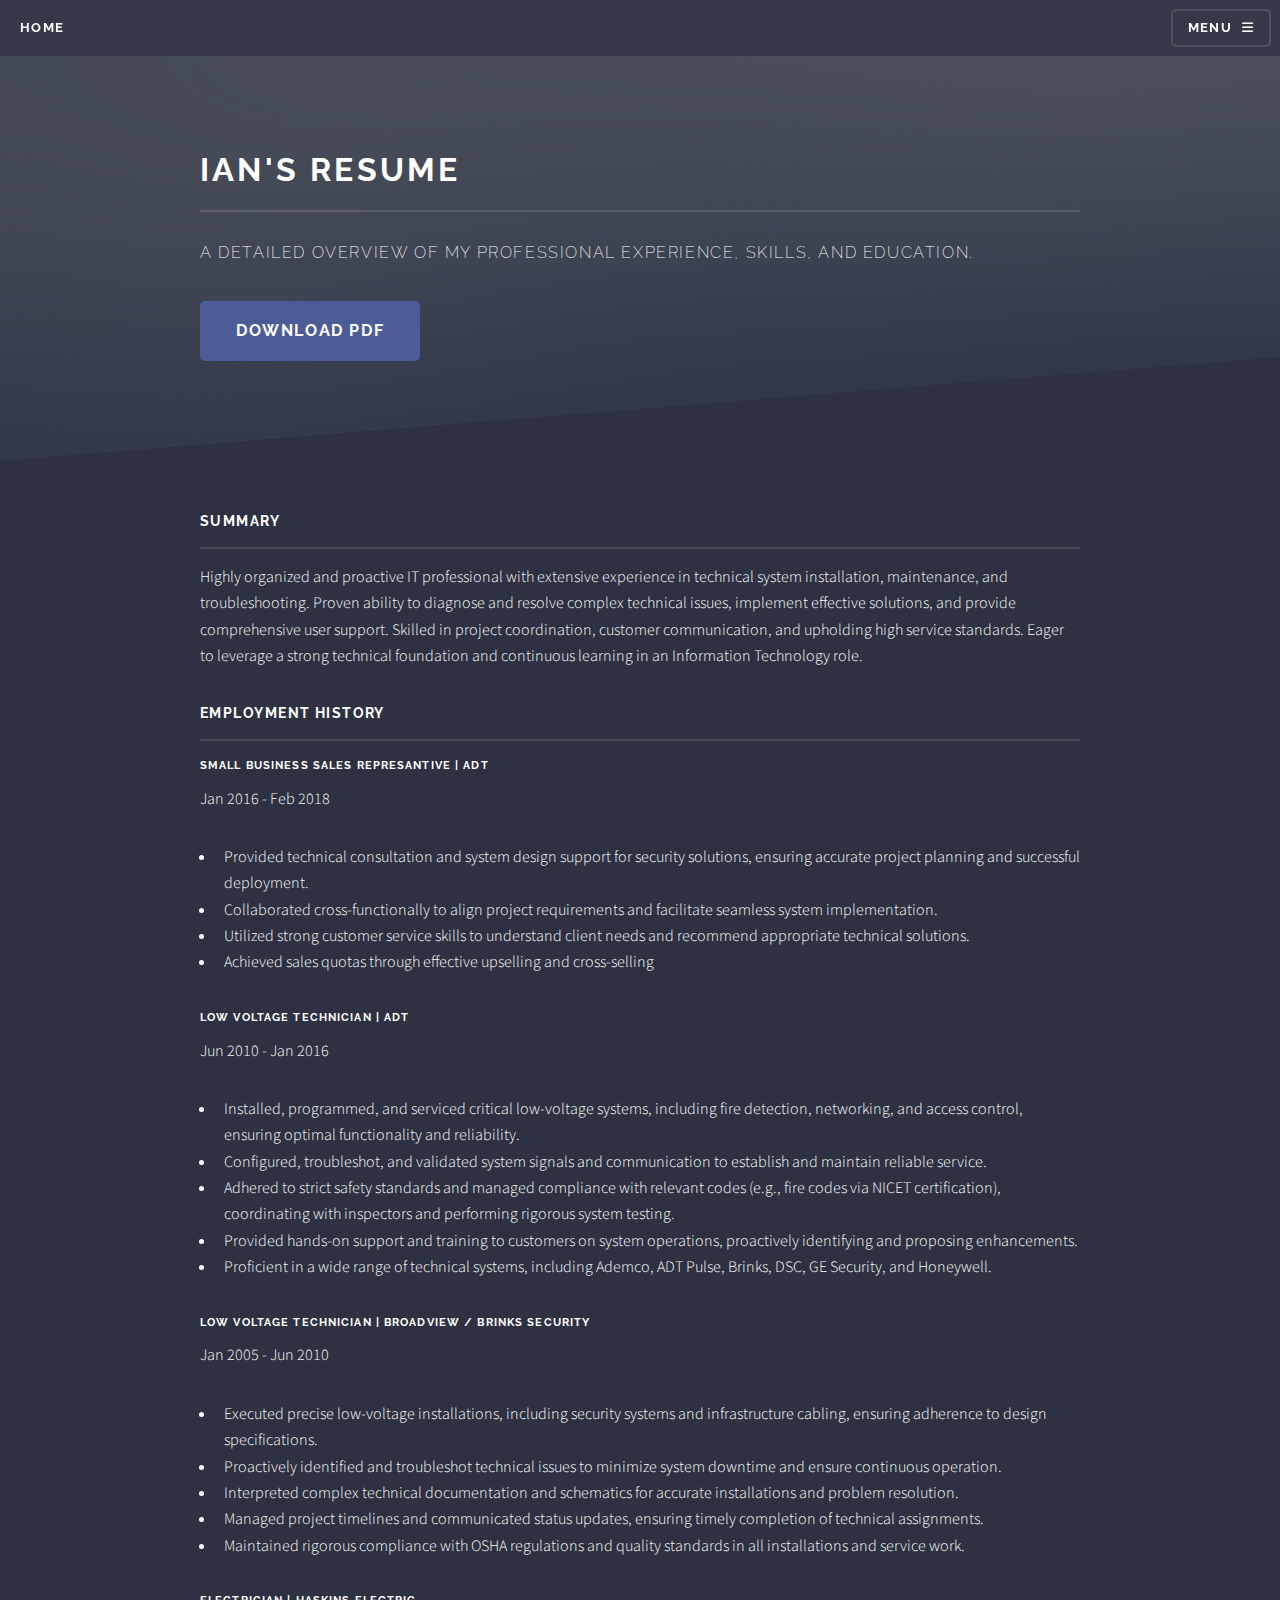
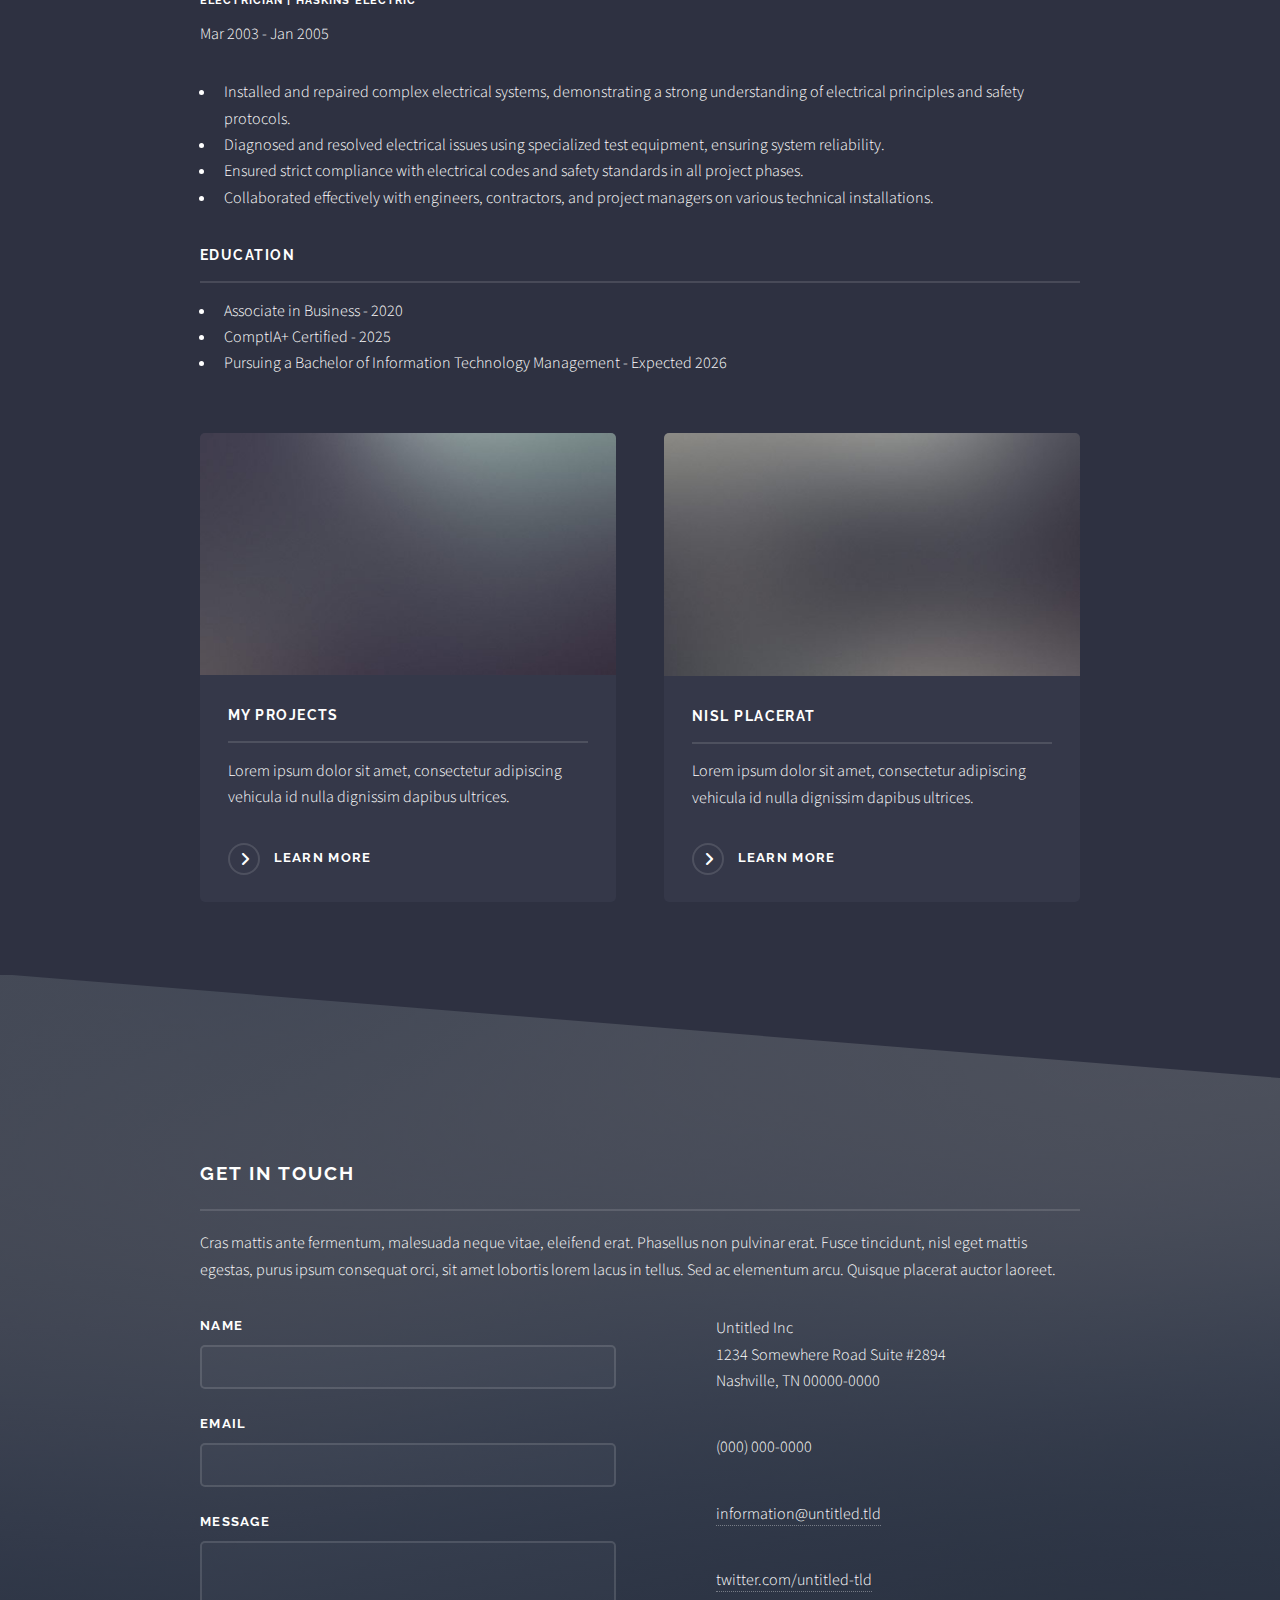
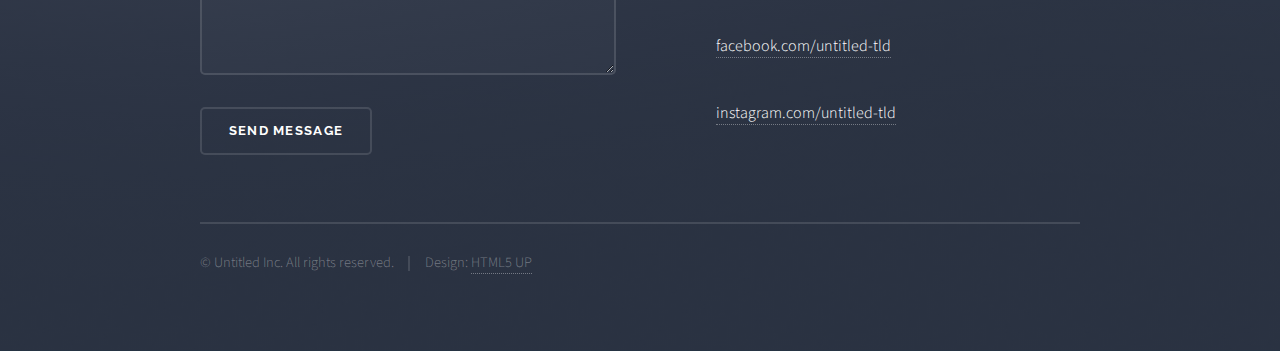
<file: resume.html>
<html>
	<head>
		<title>Resume | Ian</title>
		<meta charset="utf-8" />
		<meta name="viewport" content="width=device-width, initial-scale=1, user-scalable=no" />
		<link rel="stylesheet" href="assets/css/main.css" />
		<noscript><link rel="stylesheet" href="assets/css/noscript.css" /></noscript>
	</head>
	<body class="is-preload">

		<!-- Page Wrapper -->
			<div id="page-wrapper">

				<!-- Header -->
					<header id="header">
						<h1><a href="index.html">Home</a></h1>
						<nav>
							<a href="#menu">Menu</a>
						</nav>
					</header>

				<!-- Menu -->
					<nav id="menu">
						<div class="inner">
							<h2>Menu</h2>
							<ul class="links">
								<li><a href="index.html">Home</a></li>
								<li><a href="generic.html">Generic</a></li>
								<li><a href="elements.html">Elements</a></li>
								<li><a href="#">Log In</a></li>
								<li><a href="#">Sign Up</a></li>
							</ul>
							<a href="#" class="close">Close</a>
						</div>
					</nav>

				<!-- Wrapper -->
					<section id="wrapper">
						<header>
							<div class="inner">
								<h2>Ian's Resume</h2>
								<p>A detailed overview of my professional experience, skills, and education.</p>
								<a href="ian hinderberger - Resume.pdf" class="button primary large" download>Download PDF</a>
							</div>
						</header>

						<!-- Content -->
							<div class="wrapper">
								<div class="inner">

									<h3 class="major">Summary</h3>
									<p>Highly organized and proactive IT professional with extensive experience in technical system installation, maintenance, and troubleshooting.
										Proven ability to diagnose and resolve complex technical issues, implement effective solutions, and provide comprehensive user support.
										Skilled in project coordination, customer communication, and upholding high service standards. Eager to leverage a strong technical
										foundation and continuous learning in an Information Technology role.
									</p>

									<h3 class="major">Employment History</h3>

									<h4>Small Business Sales Represantive | ADT</h4>
									<p>Jan 2016 - Feb 2018</p>
								    <ul>
											<li>Provided technical consultation and system design support for security solutions, ensuring accurate project planning and successful deployment.</li>
											<li>Collaborated cross-functionally to align project requirements and facilitate seamless system implementation.</li>
											<li>Utilized strong customer service skills to understand client needs and recommend appropriate technical solutions.</li>
											<li>Achieved sales quotas through effective upselling and cross-selling</li>
										</ul>

									<h4>Low Voltage Technician | ADT</h4>
									<p>Jun 2010 - Jan 2016</p>
								    <ul>
											<li>Installed, programmed, and serviced critical low-voltage systems, including fire detection, networking, and access control, ensuring optimal functionality and reliability.</li>
											<li>Configured, troubleshot, and validated system signals and communication to establish and maintain reliable service.</li>
											<li>Adhered to strict safety standards and managed compliance with relevant codes (e.g., fire codes via NICET certification), coordinating with inspectors and performing rigorous system testing.</li>
											<li>Provided hands-on support and training to customers on system operations, proactively identifying and proposing enhancements.</li>
											<li>Proficient in a wide range of technical systems, including Ademco, ADT Pulse, Brinks, DSC, GE Security, and Honeywell.</li>
										</ul>

									<h4>Low Voltage Technician | Broadview / Brinks Security</h4>
									<p>Jan 2005 - Jun 2010</p>
								    <ul>
											<li>Executed precise low-voltage installations, including security systems and infrastructure cabling, ensuring adherence to design specifications.</li>
											<li>Proactively identified and troubleshot technical issues to minimize system downtime and ensure continuous operation.</li>
											<li>Interpreted complex technical documentation and schematics for accurate installations and problem resolution.</li>
											<li>Managed project timelines and communicated status updates, ensuring timely completion of technical assignments.</li>
											<li>Maintained rigorous compliance with OSHA regulations and quality standards in all installations and service work.</li>
										</ul>

									<h4>Electrician | Haskins Electric</h4>
									<p>Mar 2003 - Jan 2005</p>
								    <ul>
											<li>Installed and repaired complex electrical systems, demonstrating a strong understanding of electrical principles and safety protocols.</li>
											<li>Diagnosed and resolved electrical issues using specialized test equipment, ensuring system reliability.</li>
											<li>Ensured strict compliance with electrical codes and safety standards in all project phases.</li>
											<li>Collaborated effectively with engineers, contractors, and project managers on various technical installations.</li>											
										</ul>

									<h3 class="major">Education</h3>
										<ul>
											<li>Associate in Business - 2020</li>
											<li> ComptIA+ Certified - 2025</li>
											<li>Pursuing a Bachelor of Information Technology Management - Expected 2026</li>
										</ul>

									<section class="features">
										<article>
											<a href="#" class="image"><img src="images/pic04.jpg" alt="" /></a>
											<h3 class="major">My Projects</h3>
											<p>Lorem ipsum dolor sit amet, consectetur adipiscing vehicula id nulla dignissim dapibus ultrices.</p>
											<a href="#" class="special">Learn more</a>
										</article>
										<article>
											<a href="#" class="image"><img src="images/pic05.jpg" alt="" /></a>
											<h3 class="major">Nisl placerat</h3>
											<p>Lorem ipsum dolor sit amet, consectetur adipiscing vehicula id nulla dignissim dapibus ultrices.</p>
											<a href="#" class="special">Learn more</a>
										</article>
									</section>

								</div>
							</div>

					</section>

				<!-- Footer -->
					<section id="footer">
						<div class="inner">
							<h2 class="major">Get in touch</h2>
							<p>Cras mattis ante fermentum, malesuada neque vitae, eleifend erat. Phasellus non pulvinar erat. Fusce tincidunt, nisl eget mattis egestas, purus ipsum consequat orci, sit amet lobortis lorem lacus in tellus. Sed ac elementum arcu. Quisque placerat auctor laoreet.</p>
							<form method="post" action="#">
								<div class="fields">
									<div class="field">
										<label for="name">Name</label>
										<input type="text" name="name" id="name" />
									</div>
									<div class="field">
										<label for="email">Email</label>
										<input type="email" name="email" id="email" />
									</div>
									<div class="field">
										<label for="message">Message</label>
										<textarea name="message" id="message" rows="4"></textarea>
									</div>
								</div>
								<ul class="actions">
									<li><input type="submit" value="Send Message" /></li>
								</ul>
							</form>
							<ul class="contact">
								<li class="icon solid fa-home">
									Untitled Inc<br />
									1234 Somewhere Road Suite #2894<br />
									Nashville, TN 00000-0000
								</li>
								<li class="icon solid fa-phone">(000) 000-0000</li>
								<li class="icon solid fa-envelope"><a href="#">information@untitled.tld</a></li>
								<li class="icon brands fa-twitter"><a href="#">twitter.com/untitled-tld</a></li>
								<li class="icon brands fa-facebook-f"><a href="#">facebook.com/untitled-tld</a></li>
								<li class="icon brands fa-instagram"><a href="#">instagram.com/untitled-tld</a></li>
							</ul>
							<ul class="copyright">
								<li>&copy; Untitled Inc. All rights reserved.</li><li>Design: <a href="http://html5up.net">HTML5 UP</a></li>
							</ul>
						</div>
					</section>

			</div>

		<!-- Scripts -->
			<script src="assets/js/jquery.min.js"></script>
			<script src="assets/js/jquery.scrollex.min.js"></script>
			<script src="assets/js/browser.min.js"></script>
			<script src="assets/js/breakpoints.min.js"></script>
			<script src="assets/js/util.js"></script>
			<script src="assets/js/main.js"></script>

	</body>
</html>
</file>
<file: assets/css/noscript.css>
/*
	Solid State by HTML5 UP
	html5up.net | @ajlkn
	Free for personal and commercial use under the CCA 3.0 license (html5up.net/license)
*/

/* Banner */

	body.is-preload #banner .logo {
		-moz-transform: none;
		-webkit-transform: none;
		-ms-transform: none;
		transform: none;
		opacity: 1;
	}

	body.is-preload #banner h2 {
		opacity: 1;
		-moz-transform: none;
		-webkit-transform: none;
		-ms-transform: none;
		transform: none;
		-moz-filter: none;
		-webkit-filter: none;
		-ms-filter: none;
		filter: none;
	}

	body.is-preload #banner p {
		opacity: 01;
		-moz-transform: none;
		-webkit-transform: none;
		-ms-transform: none;
		transform: none;
		-moz-filter: none;
		-webkit-filter: none;
		-ms-filter: none;
		filter: none;
	}
</file>
<file: assets/css/main.css>
@import url(fontawesome-all.min.css);

@import url("https://fonts.googleapis.com/css?family=Raleway:200,700|Source+Sans+Pro:300,600,300italic,600italic");

/*
	Solid State by HTML5 UP
	html5up.net | @ajlkn
	Free for personal and commercial use under the CCA 3.0 license (html5up.net/license)
*/

html, body, div, span, applet, object,
iframe, h1, h2, h3, h4, h5, h6, p, blockquote,
pre, a, abbr, acronym, address, big, cite,
code, del, dfn, em, img, ins, kbd, q, s, samp,
small, strike, strong, sub, sup, tt, var, b,
u, i, center, dl, dt, dd, ol, ul, li, fieldset,
form, label, legend, table, caption, tbody,
tfoot, thead, tr, th, td, article, aside,
canvas, details, embed, figure, figcaption,
footer, header, hgroup, menu, nav, output, ruby,
section, summary, time, mark, audio, video {
	margin: 0;
	padding: 0;
	border: 0;
	font-size: 100%;
	font: inherit;
	vertical-align: baseline;}

article, aside, details, figcaption, figure,
footer, header, hgroup, menu, nav, section {
	display: block;}

body {
	line-height: 1;
}

ol, ul {
	list-style: none;
}

blockquote, q {
	quotes: none;
}

	blockquote:before, blockquote:after, q:before, q:after {
		content: '';
		content: none;
	}

table {
	border-collapse: collapse;
	border-spacing: 0;
}

body {
	-webkit-text-size-adjust: none;
}

mark {
	background-color: transparent;
	color: inherit;
}

input::-moz-focus-inner {
	border: 0;
	padding: 0;
}

input, select, textarea {
	-moz-appearance: none;
	-webkit-appearance: none;
	-ms-appearance: none;
	appearance: none;
}

/* Basic */

	@-ms-viewport {
		width: device-width;
	}

	body {
		-ms-overflow-style: scrollbar;
	}

	@media screen and (max-width: 480px) {

		html, body {
			min-width: 320px;
		}

	}

	html {
		box-sizing: border-box;
	}

	*, *:before, *:after {
		box-sizing: inherit;
	}

	body {
		background-color: #2e3141;
		background-image: linear-gradient(to top, rgba(46, 49, 65, 0.8), rgba(46, 49, 65, 0.8)), url("../../images/bg.jpg");
		background-size: auto,
 cover;
		background-attachment: fixed,
 fixed;
		background-position: center,
 center;
	}

		body.is-preload *, body.is-preload *:before, body.is-preload *:after {
			-moz-animation: none !important;
			-webkit-animation: none !important;
			-ms-animation: none !important;
			animation: none !important;
			-moz-transition: none !important;
			-webkit-transition: none !important;
			-ms-transition: none !important;
			transition: none !important;
		}

/* Type */

	body, input, select, textarea {
		color: #ffffff;
		font-family: "Source Sans Pro", Helvetica, sans-serif;
		font-size: 16.5pt;
		font-weight: 300;
		line-height: 1.65;
	}

		@media screen and (max-width: 1680px) {

			body, input, select, textarea {
				font-size: 13pt;
			}

		}

		@media screen and (max-width: 1280px) {

			body, input, select, textarea {
				font-size: 12pt;
			}

		}

		@media screen and (max-width: 980px) {

			body, input, select, textarea {
				font-size: 12pt;
			}

		}

		@media screen and (max-width: 736px) {

			body, input, select, textarea {
				font-size: 12pt;
			}

		}

		@media screen and (max-width: 480px) {

			body, input, select, textarea {
				font-size: 12pt;
			}

		}

	a {
		-moz-transition: color 0.2s ease-in-out, border-bottom-color 0.2s ease-in-out;
		-webkit-transition: color 0.2s ease-in-out, border-bottom-color 0.2s ease-in-out;
		-ms-transition: color 0.2s ease-in-out, border-bottom-color 0.2s ease-in-out;
		transition: color 0.2s ease-in-out, border-bottom-color 0.2s ease-in-out;
		border-bottom: dotted 1px rgba(255, 255, 255, 0.35);
		color: #ffffff;
		text-decoration: none;
	}

		a:hover {
			border-bottom-color: transparent;
			color: #ffffff !important;
		}

		a.special:not(.button) {
			text-decoration: none;
			border-bottom: 0;
			display: block;
			font-family: Raleway, Helvetica, sans-serif;
			font-size: 0.8em;
			font-weight: 700;
			letter-spacing: 0.1em;
			margin: 0 0 2em 0;
			text-transform: uppercase;
		}

			a.special:not(.button):before {
				-moz-osx-font-smoothing: grayscale;
				-webkit-font-smoothing: antialiased;
				display: inline-block;
				font-style: normal;
				font-variant: normal;
				text-rendering: auto;
				line-height: 1;
				text-transform: none !important;
				font-family: 'Font Awesome 5 Free';
				font-weight: 900;
			}

			a.special:not(.button):before {
				-moz-transition: background-color 0.2s ease-in-out;
				-webkit-transition: background-color 0.2s ease-in-out;
				-ms-transition: background-color 0.2s ease-in-out;
				transition: background-color 0.2s ease-in-out;
				border-radius: 100%;
				border: solid 2px rgba(255, 255, 255, 0.125);
				content: '\f105';
				display: inline-block;
				font-size: 1.25em;
				height: 2em;
				line-height: 1.75em;
				margin-right: 0.85em;
				text-align: center;
				text-indent: 0.15em;
				vertical-align: middle;
				width: 2em;
			}

			a.special:not(.button):hover:before {
				background-color: rgba(255, 255, 255, 0.025);
			}

			a.special:not(.button):active:before {
				background-color: rgba(255, 255, 255, 0.075);
			}

	strong, b {
		color: #ffffff;
		font-weight: 600;
	}

	em, i {
		font-style: italic;
	}

	p {
		margin: 0 0 2em 0;
	}

	h1, h2, h3, h4, h5, h6 {
		color: #ffffff;
		font-family: Raleway, Helvetica, sans-serif;
		font-weight: 700;
		letter-spacing: 0.1em;
		margin: 0 0 1em 0;
		text-transform: uppercase;
	}

		h1 a, h2 a, h3 a, h4 a, h5 a, h6 a {
			color: inherit;
			text-decoration: none;
			border-bottom: 0;
		}

		h1 span, h2 span, h3 span, h4 span, h5 span, h6 span {
			font-weight: 200;
		}

		h1.major, h2.major, h3.major, h4.major, h5.major, h6.major {
			padding-bottom: 1em;
			border-bottom: solid 2px rgba(255, 255, 255, 0.125);
		}

	h2 {
		font-size: 1.2em;
	}

	h3 {
		font-size: 0.9em;
	}

	h4 {
		font-size: 0.7em;
	}

	h5 {
		font-size: 0.7em;
	}

	h6 {
		font-size: 0.7em;
	}

	@media screen and (max-width: 736px) {

		h2 {
			font-size: 1em;
		}

		h3 {
			font-size: 0.8em;
		}

	}

	sub {
		font-size: 0.8em;
		position: relative;
		top: 0.5em;
	}

	sup {
		font-size: 0.8em;
		position: relative;
		top: -0.5em;
	}

	blockquote {
		border-left: solid 4px rgba(255, 255, 255, 0.125);
		font-style: italic;
		margin: 0 0 2em 0;
		padding: 0.5em 0 0.5em 2em;
	}

	code {
		background: rgba(255, 255, 255, 0.025);
		border-radius: 5px;
		border: solid 2px rgba(255, 255, 255, 0.125);
		font-family: "Courier New", monospace;
		font-size: 0.9em;
		margin: 0 0.25em;
		padding: 0.25em 0.65em;
	}

	pre {
		-webkit-overflow-scrolling: touch;
		font-family: "Courier New", monospace;
		font-size: 0.9em;
		margin: 0 0 2em 0;
	}

		pre code {
			display: block;
			line-height: 1.75em;
			padding: 1em 1.5em;
			overflow-x: auto;
		}

	hr {
		border: 0;
		border-bottom: solid 2px rgba(255, 255, 255, 0.125);
		margin: 2.5em 0;
	}

		hr.major {
			margin: 4em 0;
		}

	.align-left {
		text-align: left;
	}

	.align-center {
		text-align: center;
	}

	.align-right {
		text-align: right;
	}

/* Row */

	.row {
		display: flex;
		flex-wrap: wrap;
		box-sizing: border-box;
		align-items: stretch;
	}

		.row > * {
			box-sizing: border-box;
		}

		.row.gtr-uniform > * > :last-child {
			margin-bottom: 0;
		}

		.row.aln-left {
			justify-content: flex-start;
		}

		.row.aln-center {
			justify-content: center;
		}

		.row.aln-right {
			justify-content: flex-end;
		}

		.row.aln-top {
			align-items: flex-start;
		}

		.row.aln-middle {
			align-items: center;
		}

		.row.aln-bottom {
			align-items: flex-end;
		}

		.row > .imp {
			order: -1;
		}

		.row > .col-1 {
			width: 8.33333%;
		}

		.row > .off-1 {
			margin-left: 8.33333%;
		}

		.row > .col-2 {
			width: 16.66667%;
		}

		.row > .off-2 {
			margin-left: 16.66667%;
		}

		.row > .col-3 {
			width: 25%;
		}

		.row > .off-3 {
			margin-left: 25%;
		}

		.row > .col-4 {
			width: 33.33333%;
		}

		.row > .off-4 {
			margin-left: 33.33333%;
		}

		.row > .col-5 {
			width: 41.66667%;
		}

		.row > .off-5 {
			margin-left: 41.66667%;
		}

		.row > .col-6 {
			width: 50%;
		}

		.row > .off-6 {
			margin-left: 50%;
		}

		.row > .col-7 {
			width: 58.33333%;
		}

		.row > .off-7 {
			margin-left: 58.33333%;
		}

		.row > .col-8 {
			width: 66.66667%;
		}

		.row > .off-8 {
			margin-left: 66.66667%;
		}

		.row > .col-9 {
			width: 75%;
		}

		.row > .off-9 {
			margin-left: 75%;
		}

		.row > .col-10 {
			width: 83.33333%;
		}

		.row > .off-10 {
			margin-left: 83.33333%;
		}

		.row > .col-11 {
			width: 91.66667%;
		}

		.row > .off-11 {
			margin-left: 91.66667%;
		}

		.row > .col-12 {
			width: 100%;
		}

		.row > .off-12 {
			margin-left: 100%;
		}

		.row.gtr-0 {
			margin-top: 0;
			margin-left: 0em;
		}

			.row.gtr-0 > * {
				padding: 0 0 0 0em;
			}

			.row.gtr-0.gtr-uniform {
				margin-top: 0em;
			}

				.row.gtr-0.gtr-uniform > * {
					padding-top: 0em;
				}

		.row.gtr-25 {
			margin-top: 0;
			margin-left: -0.4375em;
		}

			.row.gtr-25 > * {
				padding: 0 0 0 0.4375em;
			}

			.row.gtr-25.gtr-uniform {
				margin-top: -0.4375em;
			}

				.row.gtr-25.gtr-uniform > * {
					padding-top: 0.4375em;
				}

		.row.gtr-50 {
			margin-top: 0;
			margin-left: -0.875em;
		}

			.row.gtr-50 > * {
				padding: 0 0 0 0.875em;
			}

			.row.gtr-50.gtr-uniform {
				margin-top: -0.875em;
			}

				.row.gtr-50.gtr-uniform > * {
					padding-top: 0.875em;
				}

		.row {
			margin-top: 0;
			margin-left: -1.75em;
		}

			.row > * {
				padding: 0 0 0 1.75em;
			}

			.row.gtr-uniform {
				margin-top: -1.75em;
			}

				.row.gtr-uniform > * {
					padding-top: 1.75em;
				}

		.row.gtr-150 {
			margin-top: 0;
			margin-left: -2.625em;
		}

			.row.gtr-150 > * {
				padding: 0 0 0 2.625em;
			}

			.row.gtr-150.gtr-uniform {
				margin-top: -2.625em;
			}

				.row.gtr-150.gtr-uniform > * {
					padding-top: 2.625em;
				}

		.row.gtr-200 {
			margin-top: 0;
			margin-left: -3.5em;
		}

			.row.gtr-200 > * {
				padding: 0 0 0 3.5em;
			}

			.row.gtr-200.gtr-uniform {
				margin-top: -3.5em;
			}

				.row.gtr-200.gtr-uniform > * {
					padding-top: 3.5em;
				}

		@media screen and (max-width: 1680px) {

			.row {
				display: flex;
				flex-wrap: wrap;
				box-sizing: border-box;
				align-items: stretch;
			}

				.row > * {
					box-sizing: border-box;
				}

				.row.gtr-uniform > * > :last-child {
					margin-bottom: 0;
				}

				.row.aln-left {
					justify-content: flex-start;
				}

				.row.aln-center {
					justify-content: center;
				}

				.row.aln-right {
					justify-content: flex-end;
				}

				.row.aln-top {
					align-items: flex-start;
				}

				.row.aln-middle {
					align-items: center;
				}

				.row.aln-bottom {
					align-items: flex-end;
				}

				.row > .imp-xlarge {
					order: -1;
				}

				.row > .col-1-xlarge {
					width: 8.33333%;
				}

				.row > .off-1-xlarge {
					margin-left: 8.33333%;
				}

				.row > .col-2-xlarge {
					width: 16.66667%;
				}

				.row > .off-2-xlarge {
					margin-left: 16.66667%;
				}

				.row > .col-3-xlarge {
					width: 25%;
				}

				.row > .off-3-xlarge {
					margin-left: 25%;
				}

				.row > .col-4-xlarge {
					width: 33.33333%;
				}

				.row > .off-4-xlarge {
					margin-left: 33.33333%;
				}

				.row > .col-5-xlarge {
					width: 41.66667%;
				}

				.row > .off-5-xlarge {
					margin-left: 41.66667%;
				}

				.row > .col-6-xlarge {
					width: 50%;
				}

				.row > .off-6-xlarge {
					margin-left: 50%;
				}

				.row > .col-7-xlarge {
					width: 58.33333%;
				}

				.row > .off-7-xlarge {
					margin-left: 58.33333%;
				}

				.row > .col-8-xlarge {
					width: 66.66667%;
				}

				.row > .off-8-xlarge {
					margin-left: 66.66667%;
				}

				.row > .col-9-xlarge {
					width: 75%;
				}

				.row > .off-9-xlarge {
					margin-left: 75%;
				}

				.row > .col-10-xlarge {
					width: 83.33333%;
				}

				.row > .off-10-xlarge {
					margin-left: 83.33333%;
				}

				.row > .col-11-xlarge {
					width: 91.66667%;
				}

				.row > .off-11-xlarge {
					margin-left: 91.66667%;
				}

				.row > .col-12-xlarge {
					width: 100%;
				}

				.row > .off-12-xlarge {
					margin-left: 100%;
				}

				.row.gtr-0 {
					margin-top: 0;
					margin-left: 0em;
				}

					.row.gtr-0 > * {
						padding: 0 0 0 0em;
					}

					.row.gtr-0.gtr-uniform {
						margin-top: 0em;
					}

						.row.gtr-0.gtr-uniform > * {
							padding-top: 0em;
						}

				.row.gtr-25 {
					margin-top: 0;
					margin-left: -0.4375em;
				}

					.row.gtr-25 > * {
						padding: 0 0 0 0.4375em;
					}

					.row.gtr-25.gtr-uniform {
						margin-top: -0.4375em;
					}

						.row.gtr-25.gtr-uniform > * {
							padding-top: 0.4375em;
						}

				.row.gtr-50 {
					margin-top: 0;
					margin-left: -0.875em;
				}

					.row.gtr-50 > * {
						padding: 0 0 0 0.875em;
					}

					.row.gtr-50.gtr-uniform {
						margin-top: -0.875em;
					}

						.row.gtr-50.gtr-uniform > * {
							padding-top: 0.875em;
						}

				.row {
					margin-top: 0;
					margin-left: -1.75em;
				}

					.row > * {
						padding: 0 0 0 1.75em;
					}

					.row.gtr-uniform {
						margin-top: -1.75em;
					}

						.row.gtr-uniform > * {
							padding-top: 1.75em;
						}

				.row.gtr-150 {
					margin-top: 0;
					margin-left: -2.625em;
				}

					.row.gtr-150 > * {
						padding: 0 0 0 2.625em;
					}

					.row.gtr-150.gtr-uniform {
						margin-top: -2.625em;
					}

						.row.gtr-150.gtr-uniform > * {
							padding-top: 2.625em;
						}

				.row.gtr-200 {
					margin-top: 0;
					margin-left: -3.5em;
				}

					.row.gtr-200 > * {
						padding: 0 0 0 3.5em;
					}

					.row.gtr-200.gtr-uniform {
						margin-top: -3.5em;
					}

						.row.gtr-200.gtr-uniform > * {
							padding-top: 3.5em;
						}

		}

		@media screen and (max-width: 1280px) {

			.row {
				display: flex;
				flex-wrap: wrap;
				box-sizing: border-box;
				align-items: stretch;
			}

				.row > * {
					box-sizing: border-box;
				}

				.row.gtr-uniform > * > :last-child {
					margin-bottom: 0;
				}

				.row.aln-left {
					justify-content: flex-start;
				}

				.row.aln-center {
					justify-content: center;
				}

				.row.aln-right {
					justify-content: flex-end;
				}

				.row.aln-top {
					align-items: flex-start;
				}

				.row.aln-middle {
					align-items: center;
				}

				.row.aln-bottom {
					align-items: flex-end;
				}

				.row > .imp-large {
					order: -1;
				}

				.row > .col-1-large {
					width: 8.33333%;
				}

				.row > .off-1-large {
					margin-left: 8.33333%;
				}

				.row > .col-2-large {
					width: 16.66667%;
				}

				.row > .off-2-large {
					margin-left: 16.66667%;
				}

				.row > .col-3-large {
					width: 25%;
				}

				.row > .off-3-large {
					margin-left: 25%;
				}

				.row > .col-4-large {
					width: 33.33333%;
				}

				.row > .off-4-large {
					margin-left: 33.33333%;
				}

				.row > .col-5-large {
					width: 41.66667%;
				}

				.row > .off-5-large {
					margin-left: 41.66667%;
				}

				.row > .col-6-large {
					width: 50%;
				}

				.row > .off-6-large {
					margin-left: 50%;
				}

				.row > .col-7-large {
					width: 58.33333%;
				}

				.row > .off-7-large {
					margin-left: 58.33333%;
				}

				.row > .col-8-large {
					width: 66.66667%;
				}

				.row > .off-8-large {
					margin-left: 66.66667%;
				}

				.row > .col-9-large {
					width: 75%;
				}

				.row > .off-9-large {
					margin-left: 75%;
				}

				.row > .col-10-large {
					width: 83.33333%;
				}

				.row > .off-10-large {
					margin-left: 83.33333%;
				}

				.row > .col-11-large {
					width: 91.66667%;
				}

				.row > .off-11-large {
					margin-left: 91.66667%;
				}

				.row > .col-12-large {
					width: 100%;
				}

				.row > .off-12-large {
					margin-left: 100%;
				}

				.row.gtr-0 {
					margin-top: 0;
					margin-left: 0em;
				}

					.row.gtr-0 > * {
						padding: 0 0 0 0em;
					}

					.row.gtr-0.gtr-uniform {
						margin-top: 0em;
					}

						.row.gtr-0.gtr-uniform > * {
							padding-top: 0em;
						}

				.row.gtr-25 {
					margin-top: 0;
					margin-left: -0.4375em;
				}

					.row.gtr-25 > * {
						padding: 0 0 0 0.4375em;
					}

					.row.gtr-25.gtr-uniform {
						margin-top: -0.4375em;
					}

						.row.gtr-25.gtr-uniform > * {
							padding-top: 0.4375em;
						}

				.row.gtr-50 {
					margin-top: 0;
					margin-left: -0.875em;
				}

					.row.gtr-50 > * {
						padding: 0 0 0 0.875em;
					}

					.row.gtr-50.gtr-uniform {
						margin-top: -0.875em;
					}

						.row.gtr-50.gtr-uniform > * {
							padding-top: 0.875em;
						}

				.row {
					margin-top: 0;
					margin-left: -1.75em;
				}

					.row > * {
						padding: 0 0 0 1.75em;
					}

					.row.gtr-uniform {
						margin-top: -1.75em;
					}

						.row.gtr-uniform > * {
							padding-top: 1.75em;
						}

				.row.gtr-150 {
					margin-top: 0;
					margin-left: -2.625em;
				}

					.row.gtr-150 > * {
						padding: 0 0 0 2.625em;
					}

					.row.gtr-150.gtr-uniform {
						margin-top: -2.625em;
					}

						.row.gtr-150.gtr-uniform > * {
							padding-top: 2.625em;
						}

				.row.gtr-200 {
					margin-top: 0;
					margin-left: -3.5em;
				}

					.row.gtr-200 > * {
						padding: 0 0 0 3.5em;
					}

					.row.gtr-200.gtr-uniform {
						margin-top: -3.5em;
					}

						.row.gtr-200.gtr-uniform > * {
							padding-top: 3.5em;
						}

		}

		@media screen and (max-width: 980px) {

			.row {
				display: flex;
				flex-wrap: wrap;
				box-sizing: border-box;
				align-items: stretch;
			}

				.row > * {
					box-sizing: border-box;
				}

				.row.gtr-uniform > * > :last-child {
					margin-bottom: 0;
				}

				.row.aln-left {
					justify-content: flex-start;
				}

				.row.aln-center {
					justify-content: center;
				}

				.row.aln-right {
					justify-content: flex-end;
				}

				.row.aln-top {
					align-items: flex-start;
				}

				.row.aln-middle {
					align-items: center;
				}

				.row.aln-bottom {
					align-items: flex-end;
				}

				.row > .imp-medium {
					order: -1;
				}

				.row > .col-1-medium {
					width: 8.33333%;
				}

				.row > .off-1-medium {
					margin-left: 8.33333%;
				}

				.row > .col-2-medium {
					width: 16.66667%;
				}

				.row > .off-2-medium {
					margin-left: 16.66667%;
				}

				.row > .col-3-medium {
					width: 25%;
				}

				.row > .off-3-medium {
					margin-left: 25%;
				}

				.row > .col-4-medium {
					width: 33.33333%;
				}

				.row > .off-4-medium {
					margin-left: 33.33333%;
				}

				.row > .col-5-medium {
					width: 41.66667%;
				}

				.row > .off-5-medium {
					margin-left: 41.66667%;
				}

				.row > .col-6-medium {
					width: 50%;
				}

				.row > .off-6-medium {
					margin-left: 50%;
				}

				.row > .col-7-medium {
					width: 58.33333%;
				}

				.row > .off-7-medium {
					margin-left: 58.33333%;
				}

				.row > .col-8-medium {
					width: 66.66667%;
				}

				.row > .off-8-medium {
					margin-left: 66.66667%;
				}

				.row > .col-9-medium {
					width: 75%;
				}

				.row > .off-9-medium {
					margin-left: 75%;
				}

				.row > .col-10-medium {
					width: 83.33333%;
				}

				.row > .off-10-medium {
					margin-left: 83.33333%;
				}

				.row > .col-11-medium {
					width: 91.66667%;
				}

				.row > .off-11-medium {
					margin-left: 91.66667%;
				}

				.row > .col-12-medium {
					width: 100%;
				}

				.row > .off-12-medium {
					margin-left: 100%;
				}

				.row.gtr-0 {
					margin-top: 0;
					margin-left: 0em;
				}

					.row.gtr-0 > * {
						padding: 0 0 0 0em;
					}

					.row.gtr-0.gtr-uniform {
						margin-top: 0em;
					}

						.row.gtr-0.gtr-uniform > * {
							padding-top: 0em;
						}

				.row.gtr-25 {
					margin-top: 0;
					margin-left: -0.4375em;
				}

					.row.gtr-25 > * {
						padding: 0 0 0 0.4375em;
					}

					.row.gtr-25.gtr-uniform {
						margin-top: -0.4375em;
					}

						.row.gtr-25.gtr-uniform > * {
							padding-top: 0.4375em;
						}

				.row.gtr-50 {
					margin-top: 0;
					margin-left: -0.875em;
				}

					.row.gtr-50 > * {
						padding: 0 0 0 0.875em;
					}

					.row.gtr-50.gtr-uniform {
						margin-top: -0.875em;
					}

						.row.gtr-50.gtr-uniform > * {
							padding-top: 0.875em;
						}

				.row {
					margin-top: 0;
					margin-left: -1.75em;
				}

					.row > * {
						padding: 0 0 0 1.75em;
					}

					.row.gtr-uniform {
						margin-top: -1.75em;
					}

						.row.gtr-uniform > * {
							padding-top: 1.75em;
						}

				.row.gtr-150 {
					margin-top: 0;
					margin-left: -2.625em;
				}

					.row.gtr-150 > * {
						padding: 0 0 0 2.625em;
					}

					.row.gtr-150.gtr-uniform {
						margin-top: -2.625em;
					}

						.row.gtr-150.gtr-uniform > * {
							padding-top: 2.625em;
						}

				.row.gtr-200 {
					margin-top: 0;
					margin-left: -3.5em;
				}

					.row.gtr-200 > * {
						padding: 0 0 0 3.5em;
					}

					.row.gtr-200.gtr-uniform {
						margin-top: -3.5em;
					}

						.row.gtr-200.gtr-uniform > * {
							padding-top: 3.5em;
						}

		}

		@media screen and (max-width: 736px) {

			.row {
				display: flex;
				flex-wrap: wrap;
				box-sizing: border-box;
				align-items: stretch;
			}

				.row > * {
					box-sizing: border-box;
				}

				.row.gtr-uniform > * > :last-child {
					margin-bottom: 0;
				}

				.row.aln-left {
					justify-content: flex-start;
				}

				.row.aln-center {
					justify-content: center;
				}

				.row.aln-right {
					justify-content: flex-end;
				}

				.row.aln-top {
					align-items: flex-start;
				}

				.row.aln-middle {
					align-items: center;
				}

				.row.aln-bottom {
					align-items: flex-end;
				}

				.row > .imp-small {
					order: -1;
				}

				.row > .col-1-small {
					width: 8.33333%;
				}

				.row > .off-1-small {
					margin-left: 8.33333%;
				}

				.row > .col-2-small {
					width: 16.66667%;
				}

				.row > .off-2-small {
					margin-left: 16.66667%;
				}

				.row > .col-3-small {
					width: 25%;
				}

				.row > .off-3-small {
					margin-left: 25%;
				}

				.row > .col-4-small {
					width: 33.33333%;
				}

				.row > .off-4-small {
					margin-left: 33.33333%;
				}

				.row > .col-5-small {
					width: 41.66667%;
				}

				.row > .off-5-small {
					margin-left: 41.66667%;
				}

				.row > .col-6-small {
					width: 50%;
				}

				.row > .off-6-small {
					margin-left: 50%;
				}

				.row > .col-7-small {
					width: 58.33333%;
				}

				.row > .off-7-small {
					margin-left: 58.33333%;
				}

				.row > .col-8-small {
					width: 66.66667%;
				}

				.row > .off-8-small {
					margin-left: 66.66667%;
				}

				.row > .col-9-small {
					width: 75%;
				}

				.row > .off-9-small {
					margin-left: 75%;
				}

				.row > .col-10-small {
					width: 83.33333%;
				}

				.row > .off-10-small {
					margin-left: 83.33333%;
				}

				.row > .col-11-small {
					width: 91.66667%;
				}

				.row > .off-11-small {
					margin-left: 91.66667%;
				}

				.row > .col-12-small {
					width: 100%;
				}

				.row > .off-12-small {
					margin-left: 100%;
				}

				.row.gtr-0 {
					margin-top: 0;
					margin-left: 0em;
				}

					.row.gtr-0 > * {
						padding: 0 0 0 0em;
					}

					.row.gtr-0.gtr-uniform {
						margin-top: 0em;
					}

						.row.gtr-0.gtr-uniform > * {
							padding-top: 0em;
						}

				.row.gtr-25 {
					margin-top: 0;
					margin-left: -0.3125em;
				}

					.row.gtr-25 > * {
						padding: 0 0 0 0.3125em;
					}

					.row.gtr-25.gtr-uniform {
						margin-top: -0.3125em;
					}

						.row.gtr-25.gtr-uniform > * {
							padding-top: 0.3125em;
						}

				.row.gtr-50 {
					margin-top: 0;
					margin-left: -0.625em;
				}

					.row.gtr-50 > * {
						padding: 0 0 0 0.625em;
					}

					.row.gtr-50.gtr-uniform {
						margin-top: -0.625em;
					}

						.row.gtr-50.gtr-uniform > * {
							padding-top: 0.625em;
						}

				.row {
					margin-top: 0;
					margin-left: -1.25em;
				}

					.row > * {
						padding: 0 0 0 1.25em;
					}

					.row.gtr-uniform {
						margin-top: -1.25em;
					}

						.row.gtr-uniform > * {
							padding-top: 1.25em;
						}

				.row.gtr-150 {
					margin-top: 0;
					margin-left: -1.875em;
				}

					.row.gtr-150 > * {
						padding: 0 0 0 1.875em;
					}

					.row.gtr-150.gtr-uniform {
						margin-top: -1.875em;
					}

						.row.gtr-150.gtr-uniform > * {
							padding-top: 1.875em;
						}

				.row.gtr-200 {
					margin-top: 0;
					margin-left: -2.5em;
				}

					.row.gtr-200 > * {
						padding: 0 0 0 2.5em;
					}

					.row.gtr-200.gtr-uniform {
						margin-top: -2.5em;
					}

						.row.gtr-200.gtr-uniform > * {
							padding-top: 2.5em;
						}

		}

		@media screen and (max-width: 480px) {

			.row {
				display: flex;
				flex-wrap: wrap;
				box-sizing: border-box;
				align-items: stretch;
			}

				.row > * {
					box-sizing: border-box;
				}

				.row.gtr-uniform > * > :last-child {
					margin-bottom: 0;
				}

				.row.aln-left {
					justify-content: flex-start;
				}

				.row.aln-center {
					justify-content: center;
				}

				.row.aln-right {
					justify-content: flex-end;
				}

				.row.aln-top {
					align-items: flex-start;
				}

				.row.aln-middle {
					align-items: center;
				}

				.row.aln-bottom {
					align-items: flex-end;
				}

				.row > .imp-xsmall {
					order: -1;
				}

				.row > .col-1-xsmall {
					width: 8.33333%;
				}

				.row > .off-1-xsmall {
					margin-left: 8.33333%;
				}

				.row > .col-2-xsmall {
					width: 16.66667%;
				}

				.row > .off-2-xsmall {
					margin-left: 16.66667%;
				}

				.row > .col-3-xsmall {
					width: 25%;
				}

				.row > .off-3-xsmall {
					margin-left: 25%;
				}

				.row > .col-4-xsmall {
					width: 33.33333%;
				}

				.row > .off-4-xsmall {
					margin-left: 33.33333%;
				}

				.row > .col-5-xsmall {
					width: 41.66667%;
				}

				.row > .off-5-xsmall {
					margin-left: 41.66667%;
				}

				.row > .col-6-xsmall {
					width: 50%;
				}

				.row > .off-6-xsmall {
					margin-left: 50%;
				}

				.row > .col-7-xsmall {
					width: 58.33333%;
				}

				.row > .off-7-xsmall {
					margin-left: 58.33333%;
				}

				.row > .col-8-xsmall {
					width: 66.66667%;
				}

				.row > .off-8-xsmall {
					margin-left: 66.66667%;
				}

				.row > .col-9-xsmall {
					width: 75%;
				}

				.row > .off-9-xsmall {
					margin-left: 75%;
				}

				.row > .col-10-xsmall {
					width: 83.33333%;
				}

				.row > .off-10-xsmall {
					margin-left: 83.33333%;
				}

				.row > .col-11-xsmall {
					width: 91.66667%;
				}

				.row > .off-11-xsmall {
					margin-left: 91.66667%;
				}

				.row > .col-12-xsmall {
					width: 100%;
				}

				.row > .off-12-xsmall {
					margin-left: 100%;
				}

				.row.gtr-0 {
					margin-top: 0;
					margin-left: 0em;
				}

					.row.gtr-0 > * {
						padding: 0 0 0 0em;
					}

					.row.gtr-0.gtr-uniform {
						margin-top: 0em;
					}

						.row.gtr-0.gtr-uniform > * {
							padding-top: 0em;
						}

				.row.gtr-25 {
					margin-top: 0;
					margin-left: -0.3125em;
				}

					.row.gtr-25 > * {
						padding: 0 0 0 0.3125em;
					}

					.row.gtr-25.gtr-uniform {
						margin-top: -0.3125em;
					}

						.row.gtr-25.gtr-uniform > * {
							padding-top: 0.3125em;
						}

				.row.gtr-50 {
					margin-top: 0;
					margin-left: -0.625em;
				}

					.row.gtr-50 > * {
						padding: 0 0 0 0.625em;
					}

					.row.gtr-50.gtr-uniform {
						margin-top: -0.625em;
					}

						.row.gtr-50.gtr-uniform > * {
							padding-top: 0.625em;
						}

				.row {
					margin-top: 0;
					margin-left: -1.25em;
				}

					.row > * {
						padding: 0 0 0 1.25em;
					}

					.row.gtr-uniform {
						margin-top: -1.25em;
					}

						.row.gtr-uniform > * {
							padding-top: 1.25em;
						}

				.row.gtr-150 {
					margin-top: 0;
					margin-left: -1.875em;
				}

					.row.gtr-150 > * {
						padding: 0 0 0 1.875em;
					}

					.row.gtr-150.gtr-uniform {
						margin-top: -1.875em;
					}

						.row.gtr-150.gtr-uniform > * {
							padding-top: 1.875em;
						}

				.row.gtr-200 {
					margin-top: 0;
					margin-left: -2.5em;
				}

					.row.gtr-200 > * {
						padding: 0 0 0 2.5em;
					}

					.row.gtr-200.gtr-uniform {
						margin-top: -2.5em;
					}

						.row.gtr-200.gtr-uniform > * {
							padding-top: 2.5em;
						}

		}

		@media screen and (max-width: 360px) {

			.row {
				display: flex;
				flex-wrap: wrap;
				box-sizing: border-box;
				align-items: stretch;
			}

				.row > * {
					box-sizing: border-box;
				}

				.row.gtr-uniform > * > :last-child {
					margin-bottom: 0;
				}

				.row.aln-left {
					justify-content: flex-start;
				}

				.row.aln-center {
					justify-content: center;
				}

				.row.aln-right {
					justify-content: flex-end;
				}

				.row.aln-top {
					align-items: flex-start;
				}

				.row.aln-middle {
					align-items: center;
				}

				.row.aln-bottom {
					align-items: flex-end;
				}

				.row > .imp-xxsmall {
					order: -1;
				}

				.row > .col-1-xxsmall {
					width: 8.33333%;
				}

				.row > .off-1-xxsmall {
					margin-left: 8.33333%;
				}

				.row > .col-2-xxsmall {
					width: 16.66667%;
				}

				.row > .off-2-xxsmall {
					margin-left: 16.66667%;
				}

				.row > .col-3-xxsmall {
					width: 25%;
				}

				.row > .off-3-xxsmall {
					margin-left: 25%;
				}

				.row > .col-4-xxsmall {
					width: 33.33333%;
				}

				.row > .off-4-xxsmall {
					margin-left: 33.33333%;
				}

				.row > .col-5-xxsmall {
					width: 41.66667%;
				}

				.row > .off-5-xxsmall {
					margin-left: 41.66667%;
				}

				.row > .col-6-xxsmall {
					width: 50%;
				}

				.row > .off-6-xxsmall {
					margin-left: 50%;
				}

				.row > .col-7-xxsmall {
					width: 58.33333%;
				}

				.row > .off-7-xxsmall {
					margin-left: 58.33333%;
				}

				.row > .col-8-xxsmall {
					width: 66.66667%;
				}

				.row > .off-8-xxsmall {
					margin-left: 66.66667%;
				}

				.row > .col-9-xxsmall {
					width: 75%;
				}

				.row > .off-9-xxsmall {
					margin-left: 75%;
				}

				.row > .col-10-xxsmall {
					width: 83.33333%;
				}

				.row > .off-10-xxsmall {
					margin-left: 83.33333%;
				}

				.row > .col-11-xxsmall {
					width: 91.66667%;
				}

				.row > .off-11-xxsmall {
					margin-left: 91.66667%;
				}

				.row > .col-12-xxsmall {
					width: 100%;
				}

				.row > .off-12-xxsmall {
					margin-left: 100%;
				}

				.row.gtr-0 {
					margin-top: 0;
					margin-left: 0em;
				}

					.row.gtr-0 > * {
						padding: 0 0 0 0em;
					}

					.row.gtr-0.gtr-uniform {
						margin-top: 0em;
					}

						.row.gtr-0.gtr-uniform > * {
							padding-top: 0em;
						}

				.row.gtr-25 {
					margin-top: 0;
					margin-left: -0.3125em;
				}

					.row.gtr-25 > * {
						padding: 0 0 0 0.3125em;
					}

					.row.gtr-25.gtr-uniform {
						margin-top: -0.3125em;
					}

						.row.gtr-25.gtr-uniform > * {
							padding-top: 0.3125em;
						}

				.row.gtr-50 {
					margin-top: 0;
					margin-left: -0.625em;
				}

					.row.gtr-50 > * {
						padding: 0 0 0 0.625em;
					}

					.row.gtr-50.gtr-uniform {
						margin-top: -0.625em;
					}

						.row.gtr-50.gtr-uniform > * {
							padding-top: 0.625em;
						}

				.row {
					margin-top: 0;
					margin-left: -1.25em;
				}

					.row > * {
						padding: 0 0 0 1.25em;
					}

					.row.gtr-uniform {
						margin-top: -1.25em;
					}

						.row.gtr-uniform > * {
							padding-top: 1.25em;
						}

				.row.gtr-150 {
					margin-top: 0;
					margin-left: -1.875em;
				}

					.row.gtr-150 > * {
						padding: 0 0 0 1.875em;
					}

					.row.gtr-150.gtr-uniform {
						margin-top: -1.875em;
					}

						.row.gtr-150.gtr-uniform > * {
							padding-top: 1.875em;
						}

				.row.gtr-200 {
					margin-top: 0;
					margin-left: -2.5em;
				}

					.row.gtr-200 > * {
						padding: 0 0 0 2.5em;
					}

					.row.gtr-200.gtr-uniform {
						margin-top: -2.5em;
					}

						.row.gtr-200.gtr-uniform > * {
							padding-top: 2.5em;
						}

		}

/* Section/Article */

	section.special, article.special {
		text-align: center;
	}

/* Form */

	form {
		margin: 0 0 2em 0;
	}

		form > :last-child {
			margin-bottom: 0;
		}

		form > .fields {
			display: -moz-flex;
			display: -webkit-flex;
			display: -ms-flex;
			display: flex;
			-moz-flex-wrap: wrap;
			-webkit-flex-wrap: wrap;
			-ms-flex-wrap: wrap;
			flex-wrap: wrap;
			width: calc(100% + 3em);
			margin: -1.5em 0 2em -1.5em;
		}

			form > .fields > .field {
				-moz-flex-grow: 0;
				-webkit-flex-grow: 0;
				-ms-flex-grow: 0;
				flex-grow: 0;
				-moz-flex-shrink: 0;
				-webkit-flex-shrink: 0;
				-ms-flex-shrink: 0;
				flex-shrink: 0;
				padding: 1.5em 0 0 1.5em;
				width: calc(100% - 1.5em);
			}

				form > .fields > .field.half {
					width: calc(50% - 0.75em);
				}

				form > .fields > .field.third {
					width: calc(100%/3 - 0.5em);
				}

				form > .fields > .field.quarter {
					width: calc(25% - 0.375em);
				}

		@media screen and (max-width: 480px) {

			form > .fields {
				width: calc(100% + 3em);
				margin: -1.5em 0 2em -1.5em;
			}

				form > .fields > .field {
					padding: 1.5em 0 0 1.5em;
					width: calc(100% - 1.5em);
				}

					form > .fields > .field.half {
						width: calc(100% - 1.5em);
					}

					form > .fields > .field.third {
						width: calc(100% - 1.5em);
					}

					form > .fields > .field.quarter {
						width: calc(100% - 1.5em);
					}

		}

	label {
		color: #ffffff;
		display: block;
		font-family: Raleway, Helvetica, sans-serif;
		font-size: 0.8em;
		font-weight: 700;
		letter-spacing: 0.1em;
		margin: 0 0 0.7em 0;
		text-transform: uppercase;
	}

	input[type="text"],
	input[type="password"],
	input[type="email"],
	input[type="tel"],
	select,
	textarea {
		-moz-appearance: none;
		-webkit-appearance: none;
		-ms-appearance: none;
		appearance: none;
		background: rgba(255, 255, 255, 0.025);
		border-radius: 5px;
		border: none;
		border: solid 2px rgba(255, 255, 255, 0.125);
		color: inherit;
		display: block;
		outline: 0;
		padding: 0 1em;
		text-decoration: none;
		width: 100%;
	}

		input[type="text"]:invalid,
		input[type="password"]:invalid,
		input[type="email"]:invalid,
		input[type="tel"]:invalid,
		select:invalid,
		textarea:invalid {
			box-shadow: none;
		}

		input[type="text"]:focus,
		input[type="password"]:focus,
		input[type="email"]:focus,
		input[type="tel"]:focus,
		select:focus,
		textarea:focus {
			border-color: #5b6ba6;
		}

	select {
		background-image: url("data:image/svg+xml;charset=utf8,%3Csvg xmlns='http://www.w3.org/2000/svg' width='40' height='40' preserveAspectRatio='none' viewBox='0 0 40 40'%3E%3Cpath d='M9.4,12.3l10.4,10.4l10.4-10.4c0.2-0.2,0.5-0.4,0.9-0.4c0.3,0,0.6,0.1,0.9,0.4l3.3,3.3c0.2,0.2,0.4,0.5,0.4,0.9 c0,0.4-0.1,0.6-0.4,0.9L20.7,31.9c-0.2,0.2-0.5,0.4-0.9,0.4c-0.3,0-0.6-0.1-0.9-0.4L4.3,17.3c-0.2-0.2-0.4-0.5-0.4-0.9 c0-0.4,0.1-0.6,0.4-0.9l3.3-3.3c0.2-0.2,0.5-0.4,0.9-0.4S9.1,12.1,9.4,12.3z' fill='rgba(255, 255, 255, 0.125)' /%3E%3C/svg%3E");
		background-size: 1.25rem;
		background-repeat: no-repeat;
		background-position: calc(100% - 1rem) center;
		height: 2.75em;
		padding-right: 2.75em;
		text-overflow: ellipsis;
	}

		select option {
			color: #ffffff;
			background: #2e3141;
		}

		select:focus::-ms-value {
			background-color: transparent;
		}

		select::-ms-expand {
			display: none;
		}

	input[type="text"],
	input[type="password"],
	input[type="email"],
	select {
		height: 2.75em;
	}

	textarea {
		padding: 0.75em 1em;
	}

	input[type="checkbox"],
	input[type="radio"] {
		-moz-appearance: none;
		-webkit-appearance: none;
		-ms-appearance: none;
		appearance: none;
		display: block;
		float: left;
		margin-right: -2em;
		opacity: 0;
		width: 1em;
		z-index: -1;
	}

		input[type="checkbox"] + label,
		input[type="radio"] + label {
			text-decoration: none;
			color: #ffffff;
			cursor: pointer;
			display: inline-block;
			font-size: 1em;
			font-family: "Source Sans Pro", Helvetica, sans-serif;
			text-transform: none;
			letter-spacing: 0;
			font-weight: 300;
			padding-left: 2.4em;
			padding-right: 0.75em;
			position: relative;
		}

			input[type="checkbox"] + label:before,
			input[type="radio"] + label:before {
				-moz-osx-font-smoothing: grayscale;
				-webkit-font-smoothing: antialiased;
				display: inline-block;
				font-style: normal;
				font-variant: normal;
				text-rendering: auto;
				line-height: 1;
				text-transform: none !important;
				font-family: 'Font Awesome 5 Free';
				font-weight: 900;
			}

			input[type="checkbox"] + label:before,
			input[type="radio"] + label:before {
				background: rgba(255, 255, 255, 0.025);
				border-radius: 5px;
				border: solid 2px rgba(255, 255, 255, 0.125);
				content: '';
				display: inline-block;
				font-size: 0.8em;
				height: 2.0625em;
				left: 0;
				line-height: 2.0625em;
				position: absolute;
				text-align: center;
				top: 0;
				width: 2.0625em;
			}

		input[type="checkbox"]:checked + label:before,
		input[type="radio"]:checked + label:before {
			background: #ffffff;
			border-color: #ffffff;
			content: '\f00c';
			color: #2e3141;
		}

		input[type="checkbox"]:focus + label:before,
		input[type="radio"]:focus + label:before {
			border-color: #4c5c96;
		}

	input[type="checkbox"] + label:before {
		border-radius: 5px;
	}

	input[type="radio"] + label:before {
		border-radius: 100%;
	}

	::-webkit-input-placeholder {
		color: rgba(255, 255, 255, 0.35) !important;
		opacity: 1.0;
	}

	:-moz-placeholder {
		color: rgba(255, 255, 255, 0.35) !important;
		opacity: 1.0;
	}

	::-moz-placeholder {
		color: rgba(255, 255, 255, 0.35) !important;
		opacity: 1.0;
	}

	:-ms-input-placeholder {
		color: rgba(255, 255, 255, 0.35) !important;
		opacity: 1.0;
	}

/* Box */

	.box {
		border-radius: 5px;
		border: solid 2px rgba(255, 255, 255, 0.125);
		margin-bottom: 2em;
		padding: 1.5em;
	}

		.box > :last-child,
		.box > :last-child > :last-child,
		.box > :last-child > :last-child > :last-child {
			margin-bottom: 0;
		}

		.box.alt {
			border: 0;
			border-radius: 0;
			padding: 0;
		}

/* Icon */

	.icon {
		text-decoration: none;
		border-bottom: none;
		position: relative;
	}

		.icon:before {
			-moz-osx-font-smoothing: grayscale;
			-webkit-font-smoothing: antialiased;
			display: inline-block;
			font-style: normal;
			font-variant: normal;
			text-rendering: auto;
			line-height: 1;
			text-transform: none !important;
			font-family: 'Font Awesome 5 Free';
			font-weight: 400;
		}

		.icon > .label {
			display: none;
		}

		.icon:before {
			line-height: inherit;
		}

		.icon.solid:before {
			font-weight: 900;
		}

		.icon.brands:before {
			font-family: 'Font Awesome 5 Brands';
		}

/* Image */

	.image {
		border-radius: 5px;
		border: 0;
		display: inline-block;
		position: relative;
	}

		.image img {
			border-radius: 5px;
			display: block;
		}

		.image.left, .image.right {
			max-width: 40%;
		}

			.image.left img, .image.right img {
				width: 100%;
			}

		.image.left {
			float: left;
			padding: 0 1.5em 1em 0;
			top: 0.25em;
		}

		.image.right {
			float: right;
			padding: 0 0 1em 1.5em;
			top: 0.25em;
		}

		.image.fit {
			display: block;
			margin: 0 0 2em 0;
			width: 100%;
		}

			.image.fit img {
				width: 100%;
			}

		.image.main {
			display: block;
			margin: 0 0 3em 0;
			width: 100%;
		}

			.image.main img {
				width: 100%;
			}

/* List */

	ol {
		list-style: decimal;
		margin: 0 0 2em 0;
		padding-left: 1.25em;
	}

		ol li {
			padding-left: 0.25em;
		}

	ul {
		list-style: disc;
		margin: 0 0 2em 0;
		padding-left: 1em;
	}

		ul li {
			padding-left: 0.5em;
		}

		ul.alt {
			list-style: none;
			padding-left: 0;
		}

			ul.alt li {
				border-top: solid 1px rgba(255, 255, 255, 0.125);
				padding: 0.5em 0;
			}

				ul.alt li:first-child {
					border-top: 0;
					padding-top: 0;
				}

	dl {
		margin: 0 0 2em 0;
	}

		dl dt {
			display: block;
			font-weight: 600;
			margin: 0 0 1em 0;
		}

		dl dd {
			margin-left: 2em;
		}

/* Actions */

	ul.actions {
		display: -moz-flex;
		display: -webkit-flex;
		display: -ms-flex;
		display: flex;
		cursor: default;
		list-style: none;
		margin-left: -1em;
		padding-left: 0;
	}

		ul.actions li {
			padding: 0 0 0 1em;
			vertical-align: middle;
		}

		ul.actions.special {
			-moz-justify-content: center;
			-webkit-justify-content: center;
			-ms-justify-content: center;
			justify-content: center;
			width: 100%;
			margin-left: 0;
		}

			ul.actions.special li:first-child {
				padding-left: 0;
			}

		ul.actions.stacked {
			-moz-flex-direction: column;
			-webkit-flex-direction: column;
			-ms-flex-direction: column;
			flex-direction: column;
			margin-left: 0;
		}

			ul.actions.stacked li {
				padding: 1.3em 0 0 0;
			}

				ul.actions.stacked li:first-child {
					padding-top: 0;
				}

		ul.actions.fit {
			width: calc(100% + 1em);
		}

			ul.actions.fit li {
				-moz-flex-grow: 1;
				-webkit-flex-grow: 1;
				-ms-flex-grow: 1;
				flex-grow: 1;
				-moz-flex-shrink: 1;
				-webkit-flex-shrink: 1;
				-ms-flex-shrink: 1;
				flex-shrink: 1;
				width: 100%;
			}

				ul.actions.fit li > * {
					width: 100%;
				}

			ul.actions.fit.stacked {
				width: 100%;
			}

		@media screen and (max-width: 480px) {

			ul.actions:not(.fixed) {
				-moz-flex-direction: column;
				-webkit-flex-direction: column;
				-ms-flex-direction: column;
				flex-direction: column;
				margin-left: 0;
				width: 100% !important;
			}

				ul.actions:not(.fixed) li {
					-moz-flex-grow: 1;
					-webkit-flex-grow: 1;
					-ms-flex-grow: 1;
					flex-grow: 1;
					-moz-flex-shrink: 1;
					-webkit-flex-shrink: 1;
					-ms-flex-shrink: 1;
					flex-shrink: 1;
					padding: 1em 0 0 0;
					text-align: center;
					width: 100%;
				}

					ul.actions:not(.fixed) li > * {
						width: 100%;
					}

					ul.actions:not(.fixed) li:first-child {
						padding-top: 0;
					}

					ul.actions:not(.fixed) li input[type="submit"],
					ul.actions:not(.fixed) li input[type="reset"],
					ul.actions:not(.fixed) li input[type="button"],
					ul.actions:not(.fixed) li button,
					ul.actions:not(.fixed) li .button {
						width: 100%;
					}

						ul.actions:not(.fixed) li input[type="submit"].icon:before,
						ul.actions:not(.fixed) li input[type="reset"].icon:before,
						ul.actions:not(.fixed) li input[type="button"].icon:before,
						ul.actions:not(.fixed) li button.icon:before,
						ul.actions:not(.fixed) li .button.icon:before {
							margin-left: -0.5rem;
						}

		}

/* Icons */

	ul.icons {
		cursor: default;
		list-style: none;
		padding-left: 0;
	}

		ul.icons li {
			display: inline-block;
			padding: 0 1em 0 0;
		}

			ul.icons li:last-child {
				padding-right: 0;
			}

			ul.icons li .icon:before {
				font-size: 1.25em;
			}

/* Contact */

	ul.contact {
		list-style: none;
		padding: 0;
	}

		ul.contact li {
			text-decoration: none;
			margin: 2.5em 0 0 0;
			padding: 0 0 0 3.25em;
			position: relative;
		}

			ul.contact li:before {
				-moz-osx-font-smoothing: grayscale;
				-webkit-font-smoothing: antialiased;
				display: inline-block;
				font-style: normal;
				font-variant: normal;
				text-rendering: auto;
				line-height: 1;
				text-transform: none !important;
				font-family: 'Font Awesome 5 Free';
				font-weight: 400;
			}

			ul.contact li:before {
				border-radius: 100%;
				border: solid 2px rgba(255, 255, 255, 0.125);
				display: inline-block;
				font-size: 0.8em;
				height: 2.5em;
				left: 0;
				line-height: 2.35em;
				position: absolute;
				text-align: center;
				top: 0;
				width: 2.5em;
			}

			ul.contact li:first-child {
				margin-top: 0;
			}

		@media screen and (max-width: 736px) {

			ul.contact li {
				margin: 1.5em 0 0 0;
			}

		}

/* Pagination */

	ul.pagination {
		cursor: default;
		list-style: none;
		padding-left: 0;
	}

		ul.pagination li {
			display: inline-block;
			padding-left: 0;
			vertical-align: middle;
		}

			ul.pagination li > .page {
				-moz-transition: background-color 0.2s ease-in-out, color 0.2s ease-in-out;
				-webkit-transition: background-color 0.2s ease-in-out, color 0.2s ease-in-out;
				-ms-transition: background-color 0.2s ease-in-out, color 0.2s ease-in-out;
				transition: background-color 0.2s ease-in-out, color 0.2s ease-in-out;
				border-bottom: 0;
				border-radius: 5px;
				display: inline-block;
				height: 1.5em;
				line-height: 1.5em;
				margin: 0 0.125em;
				min-width: 1.5em;
				padding: 0 0.5em;
				text-align: center;
			}

				ul.pagination li > .page:hover {
					background-color: rgba(255, 255, 255, 0.025);
				}

				ul.pagination li > .page.active {
					background-color: #4c5c96;
				}

			ul.pagination li:first-child {
				padding-right: 0.75em;
			}

			ul.pagination li:last-child {
				padding-left: 0.75em;
			}

		@media screen and (max-width: 480px) {

			ul.pagination li:nth-child(n+2):nth-last-child(n+2) {
				display: none;
			}

			ul.pagination li .button {
				width: 100%;
			}

			ul.pagination li:first-child {
				width: calc(50% - 2px);
				text-align: left;
				padding-right: 0.325em;
			}

			ul.pagination li:last-child {
				width: calc(50% - 2px);
				text-align: right;
				padding-left: 0.325em;
			}

		}

/* Table */

	.table-wrapper {
		-webkit-overflow-scrolling: touch;
		overflow-x: auto;
	}

	table {
		margin: 0 0 2em 0;
		width: 100%;
	}

		table tbody tr {
			border: solid 1px rgba(255, 255, 255, 0.125);
			border-left: 0;
			border-right: 0;
		}

			table tbody tr:nth-child(2n + 1) {
				background-color: rgba(255, 255, 255, 0.025);
			}

		table td {
			padding: 0.75em 0.75em;
		}

		table th {
			color: #ffffff;
			font-size: 0.9em;
			font-weight: 600;
			padding: 0 0.75em 0.75em 0.75em;
			text-align: left;
		}

		table thead {
			border-bottom: solid 2px rgba(255, 255, 255, 0.125);
		}

		table tfoot {
			border-top: solid 2px rgba(255, 255, 255, 0.125);
		}

		table.alt {
			border-collapse: separate;
		}

			table.alt tbody tr td {
				border: solid 1px rgba(255, 255, 255, 0.125);
				border-left-width: 0;
				border-top-width: 0;
			}

				table.alt tbody tr td:first-child {
					border-left-width: 1px;
				}

			table.alt tbody tr:first-child td {
				border-top-width: 1px;
			}

			table.alt thead {
				border-bottom: 0;
			}

			table.alt tfoot {
				border-top: 0;
			}

/* Button */

	input[type="submit"],
	input[type="reset"],
	input[type="button"],
	button,
	.button {
		-moz-appearance: none;
		-webkit-appearance: none;
		-ms-appearance: none;
		appearance: none;
		-moz-transition: background-color 0.2s ease-in-out;
		-webkit-transition: background-color 0.2s ease-in-out;
		-ms-transition: background-color 0.2s ease-in-out;
		transition: background-color 0.2s ease-in-out;
		background-color: transparent;
		border-radius: 5px;
		border: 0;
		box-shadow: inset 0 0 0 2px rgba(255, 255, 255, 0.125);
		color: #ffffff !important;
		cursor: pointer;
		display: inline-block;
		font-family: Raleway, Helvetica, sans-serif;
		font-size: 0.8em;
		font-weight: 700;
		height: 3.75em;
		letter-spacing: 0.1em;
		line-height: 3.75em;
		padding: 0 2.25em;
		text-align: center;
		text-decoration: none;
		text-transform: uppercase;
		white-space: nowrap;
	}

		input[type="submit"]:hover,
		input[type="reset"]:hover,
		input[type="button"]:hover,
		button:hover,
		.button:hover {
			background-color: rgba(255, 255, 255, 0.025);
		}

		input[type="submit"]:active,
		input[type="reset"]:active,
		input[type="button"]:active,
		button:active,
		.button:active {
			background-color: rgba(255, 255, 255, 0.075);
		}

		input[type="submit"].icon:before,
		input[type="reset"].icon:before,
		input[type="button"].icon:before,
		button.icon:before,
		.button.icon:before {
			margin-right: 0.5em;
			color: rgba(255, 255, 255, 0.35);
		}

		input[type="submit"].primary,
		input[type="reset"].primary,
		input[type="button"].primary,
		button.primary,
		.button.primary {
			background-color: #4c5c96;
			box-shadow: none;
		}

			input[type="submit"].primary:hover,
			input[type="reset"].primary:hover,
			input[type="button"].primary:hover,
			button.primary:hover,
			.button.primary:hover {
				background-color: #53639e;
			}

			input[type="submit"].primary:active,
			input[type="reset"].primary:active,
			input[type="button"].primary:active,
			button.primary:active,
			.button.primary:active {
				background-color: #45558d;
			}

			input[type="submit"].primary.icon:before,
			input[type="reset"].primary.icon:before,
			input[type="button"].primary.icon:before,
			button.primary.icon:before,
			.button.primary.icon:before {
				color: #7985b0;
			}

		input[type="submit"].fit,
		input[type="reset"].fit,
		input[type="button"].fit,
		button.fit,
		.button.fit {
			width: 100%;
		}

		input[type="submit"].small,
		input[type="reset"].small,
		input[type="button"].small,
		button.small,
		.button.small {
			font-size: 0.6em;
		}

		input[type="submit"].large,
		input[type="reset"].large,
		input[type="button"].large,
		button.large,
		.button.large {
			font-size: 1em;
		}

		input[type="submit"].disabled, input[type="submit"]:disabled,
		input[type="reset"].disabled,
		input[type="reset"]:disabled,
		input[type="button"].disabled,
		input[type="button"]:disabled,
		button.disabled,
		button:disabled,
		.button.disabled,
		.button:disabled {
			opacity: 0.25;
		}

		@media screen and (max-width: 480px) {

			input[type="submit"],
			input[type="reset"],
			input[type="button"],
			button,
			.button {
				padding: 0;
			}

		}

/* Features */

	.features {
		display: -moz-flex;
		display: -webkit-flex;
		display: -ms-flex;
		display: flex;
		-moz-flex-wrap: wrap;
		-webkit-flex-wrap: wrap;
		-ms-flex-wrap: wrap;
		flex-wrap: wrap;
		margin: 0 0 2em 0;
	}

		.features article {
			padding: 1.75em 1.75em 0.1em 1.75em ;
			background-color: #353849;
			border-radius: 5px;
			margin: 1.5em 3em 1.5em 0;
			width: calc(50% - 1.5em);
		}

			.features article:nth-child(2n) {
				margin-right: 0;
			}

			.features article .image {
				border-radius: 5px 5px 0 0;
				display: block;
				margin-bottom: 1.75em;
				margin-left: -1.75em;
				margin-top: -1.75em;
				position: relative;
				width: calc(100% + 3.5em);
			}

				.features article .image img {
					border-radius: 5px 5px 0 0;
					width: 100%;
				}

		@media screen and (max-width: 980px) {

			.features article {
				margin: 1em 2em 1em 0;
				width: calc(50% - 1em);
			}

		}

		@media screen and (max-width: 736px) {

			.features article {
				padding: 1.5em 1.5em 0.1em 1.5em ;
				margin: 0.875em 1.75em 0.875em 0;
				width: calc(50% - 0.875em - 1px);
			}

				.features article .image {
					margin-bottom: 1.5em;
					margin-left: -1.5em;
					margin-top: -1.5em;
					width: calc(100% + 3em);
				}

		}

		@media screen and (max-width: 480px) {

			.features {
				display: block;
			}

				.features article {
					width: 100%;
					margin: 0 0 2em 0 !important;
				}

		}

/* Header */

	#header {
		-moz-transition: background-color 0.2s ease-in-out;
		-webkit-transition: background-color 0.2s ease-in-out;
		-ms-transition: background-color 0.2s ease-in-out;
		transition: background-color 0.2s ease-in-out;
		background-color: rgba(53, 56, 73, 0.95);
		height: 3.5em;
		left: 0;
		line-height: 3.5em;
		padding: 0 1.25em;
		position: fixed;
		top: 0;
		width: 100%;
		z-index: 10000;
	}

		#header h1 {
			-moz-transition: opacity 0.2s ease-in-out, visibility 0.2s;
			-webkit-transition: opacity 0.2s ease-in-out, visibility 0.2s;
			-ms-transition: opacity 0.2s ease-in-out, visibility 0.2s;
			transition: opacity 0.2s ease-in-out, visibility 0.2s;
			border-bottom: 0;
			font-size: 0.8em;
			margin-bottom: 0;
			opacity: 1;
			visibility: visible;
		}

			#header h1 a {
				border: 0;
			}

		#header nav {
			font-family: Raleway, Helvetica, sans-serif;
			font-size: 0.8em;
			font-weight: 700;
			height: 3em;
			letter-spacing: 0.1em;
			line-height: 3em;
			position: absolute;
			right: 0.7em;
			text-transform: uppercase;
			top: 0.7em;
		}

			#header nav a {
				border: 0;
				display: inline-block;
				padding: 0 1em;
			}

				#header nav a:before {
					float: right;
					margin-left: 0.75em;
				}

				#header nav a[href="#menu"] {
					text-decoration: none;
					-moz-transition: background-color 0.2s ease-in-out;
					-webkit-transition: background-color 0.2s ease-in-out;
					-ms-transition: background-color 0.2s ease-in-out;
					transition: background-color 0.2s ease-in-out;
					border-radius: 5px;
					box-shadow: inset 0 0 0 2px rgba(255, 255, 255, 0.125);
					padding: 0 1.35em;
				}

					#header nav a[href="#menu"]:before {
						-moz-osx-font-smoothing: grayscale;
						-webkit-font-smoothing: antialiased;
						display: inline-block;
						font-style: normal;
						font-variant: normal;
						text-rendering: auto;
						line-height: 1;
						text-transform: none !important;
						font-family: 'Font Awesome 5 Free';
						font-weight: 900;
					}

					#header nav a[href="#menu"]:before {
						content: '\f0c9';
						line-height: inherit;
					}

					#header nav a[href="#menu"]:hover {
						background-color: rgba(255, 255, 255, 0.025);
					}

					#header nav a[href="#menu"]:active {
						background-color: rgba(255, 255, 255, 0.075);
					}

		#header.alt {
			background-color: transparent;
		}

			#header.alt h1 {
				opacity: 0;
				visibility: hidden;
			}

		@media screen and (max-width: 736px) {

			#header {
				height: 2.75em;
				line-height: 2.75em;
			}

				#header nav {
					top: 0;
					right: 0;
					height: inherit;
					line-height: inherit;
				}

					#header nav a {
						height: inherit;
						line-height: inherit;
					}

						#header nav a[href="#menu"] {
							box-shadow: none;
							padding: 0 1em;
							border-radius: 0;
						}

							#header nav a[href="#menu"]:hover, #header nav a[href="#menu"]:active {
								background-color: inherit;
							}

		}

		@media screen and (max-width: 480px) {

			#header nav a[href="#menu"] {
				width: 4em;
				white-space: nowrap;
				text-indent: 4em;
				position: relative;
			}

				#header nav a[href="#menu"]:before {
					width: inherit;
					position: absolute;
					top: 0;
					left: 0;
					text-indent: 0;
					text-align: right;
					margin-left: 0;
					padding-right: 1.25em;
				}

		}

/* Menu */

	#page-wrapper {
		-moz-transition: -moz-filter 0.25s ease;
		-webkit-transition: -webkit-filter 0.25s ease;
		-ms-transition: -ms-filter 0.25s ease;
		transition: filter 0.25s ease;
	}

	#menu {
		-moz-align-items: center;
		-webkit-align-items: center;
		-ms-align-items: center;
		align-items: center;
		display: -moz-flex;
		display: -webkit-flex;
		display: -ms-flex;
		display: flex;
		-moz-justify-content: center;
		-webkit-justify-content: center;
		-ms-justify-content: center;
		justify-content: center;
		pointer-events: none;
		-moz-transition: opacity 0.35s ease, visibility 0.35s;
		-webkit-transition: opacity 0.35s ease, visibility 0.35s;
		-ms-transition: opacity 0.35s ease, visibility 0.35s;
		transition: opacity 0.35s ease, visibility 0.35s;
		-moz-user-select: none;
		-webkit-user-select: none;
		-ms-user-select: none;
		user-select: none;
		-webkit-tap-highlight-color: rgba(0, 0, 0, 0);
		background: rgba(46, 49, 65, 0.8);
		cursor: default;
		height: 100%;
		left: 0;
		opacity: 0;
		position: fixed;
		text-align: center;
		top: 0;
		visibility: hidden;
		width: 100%;
	}

		#menu .inner {
			padding: 2.5em 1.5em 0.5em 1.5em ;
			-moz-transform: translateY(0.5em);
			-webkit-transform: translateY(0.5em);
			-ms-transform: translateY(0.5em);
			transform: translateY(0.5em);
			-moz-transition: opacity 0.35s ease, -moz-transform 0.35s ease;
			-webkit-transition: opacity 0.35s ease, -webkit-transform 0.35s ease;
			-ms-transition: opacity 0.35s ease, -ms-transform 0.35s ease;
			transition: opacity 0.35s ease, transform 0.35s ease;
			-webkit-overflow-scrolling: touch;
			background: #4c5c96;
			border-radius: 5px;
			display: block;
			max-width: 100%;
			opacity: 0;
			position: relative;
			width: 18em;
		}

		#menu h2 {
			border-bottom: solid 2px rgba(255, 255, 255, 0.125);
			padding-bottom: 1em;
		}

		#menu .close {
			background-image: url("images/close.svg");
			background-position: 75% 25%;
			background-repeat: no-repeat;
			background-size: 2em 2em;
			border: 0;
			content: '';
			display: block;
			height: 4em;
			overflow: hidden;
			position: absolute;
			right: 0;
			text-align: center;
			text-indent: 4em;
			top: 0;
			width: 4em;
		}

		#menu .links {
			list-style: none;
			margin-bottom: 1.5em;
			padding: 0;
		}

			#menu .links li {
				padding: 0;
			}

				#menu .links li a {
					border-radius: 5px;
					border: 0;
					display: block;
					font-family: Raleway, Helvetica, sans-serif;
					font-size: 0.8em;
					font-weight: 200;
					letter-spacing: 0.1em;
					line-height: 1.85em;
					padding: 0.75em 0;
					text-transform: uppercase;
				}

					#menu .links li a:hover {
						background: #45558d;
					}

		@media screen and (max-width: 736px) {

			#menu .inner {
				max-height: 100%;
				overflow-y: auto;
				overflow-x: hidden;
			}

				#menu .inner .close {
					background-size: 1.5em 1.5em;
				}

		}

	body.is-menu-visible #page-wrapper {
		-moz-filter: blur(1.5px);
		-webkit-filter: blur(1.5px);
		-ms-filter: blur(1.5px);
		filter: blur(1.5px);
	}

	body.is-menu-visible #menu {
		pointer-events: auto;
		opacity: 1;
		visibility: visible;
	}

		body.is-menu-visible #menu .inner {
			-moz-transform: translateY(0);
			-webkit-transform: translateY(0);
			-ms-transform: translateY(0);
			transform: translateY(0);
			opacity: 1;
		}

/* Banner */

	#banner {
		padding: 10em 0 4.75em 0 ;
	}

		#banner .inner {
			margin: 0 auto;
			width: 55em;
		}

		#banner .logo {
			-moz-transition: opacity 2s ease, -moz-transform 1s ease;
			-webkit-transition: opacity 2s ease, -webkit-transform 1s ease;
			-ms-transition: opacity 2s ease, -ms-transform 1s ease;
			transition: opacity 2s ease, transform 1s ease;
			-moz-transform: translateY(0);
			-webkit-transform: translateY(0);
			-ms-transform: translateY(0);
			transform: translateY(0);
			opacity: 1;
			margin: 0 0 1.3em 0;
		}

			#banner .logo .icon {
				border-radius: 100%;
				border: solid 2px rgba(255, 255, 255, 0.125);
				cursor: default;
				display: inline-block;
				font-size: 2em;
				height: 2.25em;
				line-height: 2.25em;
				text-align: center;
				width: 2.25em;
			}

		#banner h2 {
			-moz-transition: opacity 0.5s ease, -moz-transform 0.5s ease, -moz-filter 0.25s ease;
			-webkit-transition: opacity 0.5s ease, -webkit-transform 0.5s ease, -webkit-filter 0.25s ease;
			-ms-transition: opacity 0.5s ease, -ms-transform 0.5s ease, -ms-filter 0.25s ease;
			transition: opacity 0.5s ease, transform 0.5s ease, filter 0.25s ease;
			-moz-transform: translateX(0);
			-webkit-transform: translateX(0);
			-ms-transform: translateX(0);
			transform: translateX(0);
			-moz-transition-delay: 0.65s;
			-webkit-transition-delay: 0.65s;
			-ms-transition-delay: 0.65s;
			transition-delay: 0.65s;
			-moz-filter: blur(0);
			-webkit-filter: blur(0);
			-ms-filter: blur(0);
			filter: blur(0);
			opacity: 1;
			border-bottom: solid 2px rgba(255, 255, 255, 0.125);
			font-size: 2.25em;
			margin-bottom: 0.8em;
			padding-bottom: 0.4em;
		}

		#banner p {
			-moz-transition: opacity 0.5s ease, -moz-transform 0.5s ease, -moz-filter 0.25s ease;
			-webkit-transition: opacity 0.5s ease, -webkit-transform 0.5s ease, -webkit-filter 0.25s ease;
			-ms-transition: opacity 0.5s ease, -ms-transform 0.5s ease, -ms-filter 0.25s ease;
			transition: opacity 0.5s ease, transform 0.5s ease, filter 0.25s ease;
			-moz-transform: translateX(0);
			-webkit-transform: translateX(0);
			-ms-transform: translateX(0);
			transform: translateX(0);
			-moz-transition-delay: 0.8s;
			-webkit-transition-delay: 0.8s;
			-ms-transition-delay: 0.8s;
			transition-delay: 0.8s;
			-moz-filter: blur(0);
			-webkit-filter: blur(0);
			-ms-filter: blur(0);
			filter: blur(0);
			opacity: 1;
			font-family: Raleway, Helvetica, sans-serif;
			font-size: 1em;
			font-weight: 200;
			letter-spacing: 0.1em;
			line-height: 2;
			text-transform: uppercase;
		}

		@media screen and (max-width: 1280px) {

			#banner {
				padding: 7em 0 8.25em 0 ;
				background-color: #2e3141;
				background-image: linear-gradient(to top, rgba(46, 49, 65, 0.8), rgba(46, 49, 65, 0.8)), url("../../images/bg.jpg");
				background-size: auto,
 cover;
				background-position: center,
 center;
				margin-bottom: -6.5em;
			}

		}

		@media screen and (max-width: 980px) {

			#banner {
				padding: 12em 3em 12.375em 3em ;
				margin-bottom: -4.75em;
			}

				#banner .inner {
					width: 100%;
				}

		}

		@media screen and (max-width: 736px) {

			#banner {
				padding: 5em 2em 4.25em 2em ;
				margin-bottom: -2.5em;
			}

				#banner .logo {
					margin: 0 0 1em 0;
				}

					#banner .logo .icon {
						font-size: 1.5em;
					}

				#banner h2 {
					font-size: 1.5em;
				}

				#banner p {
					font-size: 0.8em;
				}

		}

		body.is-preload #banner .logo {
			-moz-transform: translateY(0.5em);
			-webkit-transform: translateY(0.5em);
			-ms-transform: translateY(0.5em);
			transform: translateY(0.5em);
			opacity: 0;
		}

		body.is-preload #banner h2 {
			opacity: 0;
			-moz-transform: translateX(0.25em);
			-webkit-transform: translateX(0.25em);
			-ms-transform: translateX(0.25em);
			transform: translateX(0.25em);
			-moz-filter: blur(2px);
			-webkit-filter: blur(2px);
			-ms-filter: blur(2px);
			filter: blur(2px);
		}

		body.is-preload #banner p {
			opacity: 0;
			-moz-transform: translateX(0.5em);
			-webkit-transform: translateX(0.5em);
			-ms-transform: translateX(0.5em);
			transform: translateX(0.5em);
			-moz-filter: blur(2px);
			-webkit-filter: blur(2px);
			-ms-filter: blur(2px);
			filter: blur(2px);
		}

/* Wrapper */

	#wrapper > header {
		padding: 11em 0 2.25em 0 ;
	}

		#wrapper > header .inner {
			margin: 0 auto;
			width: 55em;
		}

		#wrapper > header h2 {
			border-bottom: solid 2px rgba(255, 255, 255, 0.125);
			font-size: 2em;
			margin-bottom: 0.8em;
			padding-bottom: 0.4em;
		}

		#wrapper > header p {
			font-family: Raleway, Helvetica, sans-serif;
			font-size: 1em;
			font-weight: 200;
			letter-spacing: 0.1em;
			line-height: 2;
			text-transform: uppercase;
		}

	@media screen and (max-width: 1280px) {

		#wrapper > header {
			padding: 9em 0 6.25em 0 ;
			background-color: #2e3141;
			background-image: linear-gradient(to top, rgba(46, 49, 65, 0.8), rgba(46, 49, 65, 0.8)), url("../../images/bg.jpg");
			background-size: auto,
 cover;
			background-position: center,
 0% 30%;
			margin-bottom: -6.5em;
		}

	}

	@media screen and (max-width: 980px) {

		#wrapper > header {
			padding: 11em 3em 7.375em 3em ;
			background-size: auto,
 cover;
			background-position: center,
 0% 0%;
			margin-bottom: -4.75em;
		}

			#wrapper > header .inner {
				width: 100%;
			}

	}

	@media screen and (max-width: 736px) {

		#wrapper > header {
			padding: 6.5em 2em 3em 2em ;
			background-size: auto,
 125%;
			margin-bottom: -2.5em;
		}

			#wrapper > header h2 {
				font-size: 1.25em;
			}

			#wrapper > header p {
				font-size: 0.8em;
			}

	}

	.wrapper {
		background-color: #2e3141;
		margin: 6.5em 0;
		position: relative;
	}

		.wrapper:before, .wrapper:after {
			background-image: url("data:image/svg+xml;charset=utf8,%3Csvg xmlns='http://www.w3.org/2000/svg' width='100' height='100' viewBox='0 0 100 100' preserveAspectRatio='none'%3E%3Cpolygon points='0,100 100,0 100,100' style='fill:%232e3141%3B' /%3E%3C/svg%3E");
		}

		.wrapper:before {
			box-shadow: inset 0 -1px 0 0 #2e3141, 0 1px 0 0 #2e3141;
		}

		.wrapper:after {
			box-shadow: inset 0 -1px 0 0 #2e3141, 0 1px 0 0 #2e3141;
		}

		.wrapper:before, .wrapper:after {
			background-repeat: no-repeat;
			background-size: 100% 100%;
			content: '';
			display: block;
			height: 6.5em;
			position: absolute;
			width: 100%;
		}

		.wrapper:before {
			left: 0;
			top: -6.5em;
		}

		.wrapper:after {
			-moz-transform: scaleY(-1);
			-webkit-transform: scaleY(-1);
			-ms-transform: scaleY(-1);
			transform: scaleY(-1);
			bottom: -6.5em;
			left: 0;
		}

		.wrapper.alt:before {
			-moz-transform: scaleX(-1);
			-webkit-transform: scaleX(-1);
			-ms-transform: scaleX(-1);
			transform: scaleX(-1);
		}

		.wrapper.alt:after {
			-moz-transform: scaleY(-1) scaleX(-1);
			-webkit-transform: scaleY(-1) scaleX(-1);
			-ms-transform: scaleY(-1) scaleX(-1);
			transform: scaleY(-1) scaleX(-1);
		}

		.wrapper .inner {
			padding: 3em 0 1em 0 ;
			margin: 0 auto;
			width: 55em;
		}

		.wrapper.style2 {
			background-color: #353849;
		}

			.wrapper.style2:before, .wrapper.style2:after {
				background-image: url("data:image/svg+xml;charset=utf8,%3Csvg xmlns='http://www.w3.org/2000/svg' width='100' height='100' viewBox='0 0 100 100' preserveAspectRatio='none'%3E%3Cpolygon points='0,100 100,0 100,100' style='fill:%23353849%3B' /%3E%3C/svg%3E");
			}

			.wrapper.style2:before {
				box-shadow: inset 0 -1px 0 0 #353849, 0 1px 0 0 #353849;
			}

			.wrapper.style2:after {
				box-shadow: inset 0 -1px 0 0 #353849, 0 1px 0 0 #353849;
			}

		.wrapper.style3 {
			background-color: #3d4051;
		}

			.wrapper.style3:before, .wrapper.style3:after {
				background-image: url("data:image/svg+xml;charset=utf8,%3Csvg xmlns='http://www.w3.org/2000/svg' width='100' height='100' viewBox='0 0 100 100' preserveAspectRatio='none'%3E%3Cpolygon points='0,100 100,0 100,100' style='fill:%233d4051%3B' /%3E%3C/svg%3E");
			}

			.wrapper.style3:before {
				box-shadow: inset 0 -1px 0 0 #3d4051, 0 1px 0 0 #3d4051;
			}

			.wrapper.style3:after {
				box-shadow: inset 0 -1px 0 0 #3d4051, 0 1px 0 0 #3d4051;
			}

		.wrapper.style4 {
			background-color: #454858;
		}

			.wrapper.style4:before, .wrapper.style4:after {
				background-image: url("data:image/svg+xml;charset=utf8,%3Csvg xmlns='http://www.w3.org/2000/svg' width='100' height='100' viewBox='0 0 100 100' preserveAspectRatio='none'%3E%3Cpolygon points='0,100 100,0 100,100' style='fill:%23454858%3B' /%3E%3C/svg%3E");
			}

			.wrapper.style4:before {
				box-shadow: inset 0 -1px 0 0 #454858, 0 1px 0 0 #454858;
			}

			.wrapper.style4:after {
				box-shadow: inset 0 -1px 0 0 #454858, 0 1px 0 0 #454858;
			}

		.wrapper.style5 {
			background-color: #4d5060;
		}

			.wrapper.style5:before, .wrapper.style5:after {
				background-image: url("data:image/svg+xml;charset=utf8,%3Csvg xmlns='http://www.w3.org/2000/svg' width='100' height='100' viewBox='0 0 100 100' preserveAspectRatio='none'%3E%3Cpolygon points='0,100 100,0 100,100' style='fill:%234d5060%3B' /%3E%3C/svg%3E");
			}

			.wrapper.style5:before {
				box-shadow: inset 0 -1px 0 0 #4d5060, 0 1px 0 0 #4d5060;
			}

			.wrapper.style5:after {
				box-shadow: inset 0 -1px 0 0 #4d5060, 0 1px 0 0 #4d5060;
			}

		.wrapper.style6 {
			background-color: #555867;
		}

			.wrapper.style6:before, .wrapper.style6:after {
				background-image: url("data:image/svg+xml;charset=utf8,%3Csvg xmlns='http://www.w3.org/2000/svg' width='100' height='100' viewBox='0 0 100 100' preserveAspectRatio='none'%3E%3Cpolygon points='0,100 100,0 100,100' style='fill:%23555867%3B' /%3E%3C/svg%3E");
			}

			.wrapper.style6:before {
				box-shadow: inset 0 -1px 0 0 #555867, 0 1px 0 0 #555867;
			}

			.wrapper.style6:after {
				box-shadow: inset 0 -1px 0 0 #555867, 0 1px 0 0 #555867;
			}

		.wrapper.spotlight {
			background-color: #4c5c96;
		}

			.wrapper.spotlight:before, .wrapper.spotlight:after {
				background-image: url("data:image/svg+xml;charset=utf8,%3Csvg xmlns='http://www.w3.org/2000/svg' width='100' height='100' viewBox='0 0 100 100' preserveAspectRatio='none'%3E%3Cpolygon points='0,100 100,0 100,100' style='fill:%234c5c96%3B' /%3E%3C/svg%3E");
			}

			.wrapper.spotlight:before {
				box-shadow: inset 0 -1px 0 0 #4c5c96, 0 1px 0 0 #4c5c96;
			}

			.wrapper.spotlight:after {
				box-shadow: inset 0 -1px 0 0 #4c5c96, 0 1px 0 0 #4c5c96;
			}

			.wrapper.spotlight .inner {
				display: -moz-flex;
				display: -webkit-flex;
				display: -ms-flex;
				display: flex;
				-moz-align-items: center;
				-webkit-align-items: center;
				-ms-align-items: center;
				align-items: center;
				-moz-flex-direction: row;
				-webkit-flex-direction: row;
				-ms-flex-direction: row;
				flex-direction: row;
			}

			.wrapper.spotlight .image {
				border-radius: 100%;
				margin: 0 3em 2em 0;
				width: 22em;
				overflow: hidden;
				-ms-flex: 1;
			}

				.wrapper.spotlight .image img {
					border-radius: 100%;
					width: 100%;
				}

			.wrapper.spotlight .content {
				width: 100%;
				-ms-flex: 2;
			}

			.wrapper.spotlight:nth-child(2n - 1) .inner {
				-moz-flex-direction: row-reverse;
				-webkit-flex-direction: row-reverse;
				-ms-flex-direction: row-reverse;
				flex-direction: row-reverse;
				text-align: right;
			}

			.wrapper.spotlight:nth-child(2n - 1) .image {
				margin: 0 0 2em 3em;
			}

			.wrapper.spotlight.style2 {
				background-color: #45558d;
			}

				.wrapper.spotlight.style2:before, .wrapper.spotlight.style2:after {
					background-image: url("data:image/svg+xml;charset=utf8,%3Csvg xmlns='http://www.w3.org/2000/svg' width='100' height='100' viewBox='0 0 100 100' preserveAspectRatio='none'%3E%3Cpolygon points='0,100 100,0 100,100' style='fill:%2345558d%3B' /%3E%3C/svg%3E");
				}

				.wrapper.spotlight.style2:before {
					box-shadow: inset 0 -1px 0 0 #45558d, 0 1px 0 0 #45558d;
				}

				.wrapper.spotlight.style2:after {
					box-shadow: inset 0 -1px 0 0 #45558d, 0 1px 0 0 #45558d;
				}

			.wrapper.spotlight.style3 {
				background-color: #3f4e85;
			}

				.wrapper.spotlight.style3:before, .wrapper.spotlight.style3:after {
					background-image: url("data:image/svg+xml;charset=utf8,%3Csvg xmlns='http://www.w3.org/2000/svg' width='100' height='100' viewBox='0 0 100 100' preserveAspectRatio='none'%3E%3Cpolygon points='0,100 100,0 100,100' style='fill:%233f4e85%3B' /%3E%3C/svg%3E");
				}

				.wrapper.spotlight.style3:before {
					box-shadow: inset 0 -1px 0 0 #3f4e85, 0 1px 0 0 #3f4e85;
				}

				.wrapper.spotlight.style3:after {
					box-shadow: inset 0 -1px 0 0 #3f4e85, 0 1px 0 0 #3f4e85;
				}

			.wrapper.spotlight.style4 {
				background-color: #39477c;
			}

				.wrapper.spotlight.style4:before, .wrapper.spotlight.style4:after {
					background-image: url("data:image/svg+xml;charset=utf8,%3Csvg xmlns='http://www.w3.org/2000/svg' width='100' height='100' viewBox='0 0 100 100' preserveAspectRatio='none'%3E%3Cpolygon points='0,100 100,0 100,100' style='fill:%2339477c%3B' /%3E%3C/svg%3E");
				}

				.wrapper.spotlight.style4:before {
					box-shadow: inset 0 -1px 0 0 #39477c, 0 1px 0 0 #39477c;
				}

				.wrapper.spotlight.style4:after {
					box-shadow: inset 0 -1px 0 0 #39477c, 0 1px 0 0 #39477c;
				}

			.wrapper.spotlight.style5 {
				background-color: #324072;
			}

				.wrapper.spotlight.style5:before, .wrapper.spotlight.style5:after {
					background-image: url("data:image/svg+xml;charset=utf8,%3Csvg xmlns='http://www.w3.org/2000/svg' width='100' height='100' viewBox='0 0 100 100' preserveAspectRatio='none'%3E%3Cpolygon points='0,100 100,0 100,100' style='fill:%23324072%3B' /%3E%3C/svg%3E");
				}

				.wrapper.spotlight.style5:before {
					box-shadow: inset 0 -1px 0 0 #324072, 0 1px 0 0 #324072;
				}

				.wrapper.spotlight.style5:after {
					box-shadow: inset 0 -1px 0 0 #324072, 0 1px 0 0 #324072;
				}

			.wrapper.spotlight.style6 {
				background-color: #2d3a69;
			}

				.wrapper.spotlight.style6:before, .wrapper.spotlight.style6:after {
					background-image: url("data:image/svg+xml;charset=utf8,%3Csvg xmlns='http://www.w3.org/2000/svg' width='100' height='100' viewBox='0 0 100 100' preserveAspectRatio='none'%3E%3Cpolygon points='0,100 100,0 100,100' style='fill:%232d3a69%3B' /%3E%3C/svg%3E");
				}

				.wrapper.spotlight.style6:before {
					box-shadow: inset 0 -1px 0 0 #2d3a69, 0 1px 0 0 #2d3a69;
				}

				.wrapper.spotlight.style6:after {
					box-shadow: inset 0 -1px 0 0 #2d3a69, 0 1px 0 0 #2d3a69;
				}

		@media screen and (max-width: 980px) {

			.wrapper {
				margin: 4.75em 0;
			}

				.wrapper:before, .wrapper:after {
					height: 4.75em;
				}

				.wrapper:before {
					top: -4.75em;
				}

				.wrapper:after {
					bottom: -4.75em;
					left: 0;
				}

				.wrapper .inner {
					padding: 3em 3em 1em 3em ;
					width: 100%;
				}

				.wrapper.spotlight .image {
					margin: 0 2em 2em 0;
					width: 32em;
				}

				.wrapper.spotlight:nth-child(2n - 1) .image {
					margin: 0 0 2em 2em;
				}

		}

		@media screen and (max-width: 736px) {

			.wrapper {
				margin: 2.5em 0;
			}

				.wrapper:before, .wrapper:after {
					height: 2.5em;
				}

				.wrapper:before {
					top: -2.5em;
				}

				.wrapper:after {
					bottom: -2.5em;
					left: 0;
				}

				.wrapper .inner {
					padding: 2em 2em 0.1em 2em ;
				}

				.wrapper.spotlight .inner {
					-moz-align-items: -moz-flex-start;
					-webkit-align-items: -webkit-flex-start;
					-ms-align-items: -ms-flex-start;
					align-items: flex-start;
				}

				.wrapper.spotlight .image {
					width: 19em;
					margin: 0 1.75em 2em 0;
				}

				.wrapper.spotlight:nth-child(2n - 1) .image {
					margin: 0 0 2em 1.75em;
				}

		}

		@media screen and (max-width: 480px) {

			.wrapper.spotlight .inner {
				display: block;
			}

			.wrapper.spotlight .image {
				margin: 0 0 1em 0 !important;
				max-width: 85%;
				width: 12em;
			}

		}

		@media screen and (max-width: 360px) {

			.wrapper .inner {
				padding: 2em 1.5em 0.1em 1.5em ;
			}

		}

/* Footer */

	#footer .inner {
		padding: 5em 0 3em 0 ;
		display: -moz-flex;
		display: -webkit-flex;
		display: -ms-flex;
		display: flex;
		-moz-flex-direction: row;
		-webkit-flex-direction: row;
		-ms-flex-direction: row;
		flex-direction: row;
		-moz-flex-wrap: wrap;
		-webkit-flex-wrap: wrap;
		-ms-flex-wrap: wrap;
		flex-wrap: wrap;
		margin: 0 auto;
		width: 55em;
	}

		#footer .inner > * {
			width: 100%;
		}

		#footer .inner form {
			margin: 0 3em 0 0;
			width: calc(50% - 1.5em);
		}

		#footer .inner .contact {
			width: calc(50% - 1.5em);
		}

		#footer .inner .copyright {
			border-top: solid 2px rgba(255, 255, 255, 0.125);
			list-style: none;
			margin: 4em 0 2em 0;
			padding: 2em 0 0 0;
			width: 100%;
		}

			#footer .inner .copyright li {
				border-left: solid 2px rgba(255, 255, 255, 0.125);
				color: rgba(255, 255, 255, 0.35);
				display: inline-block;
				font-size: 0.9em;
				line-height: 1;
				margin-left: 1em;
				padding: 0;
				padding-left: 1em;
			}

				#footer .inner .copyright li:first-child {
					border-left: 0;
					margin-left: 0;
					padding-left: 0;
				}

				#footer .inner .copyright li a {
					color: inherit;
				}

	@media screen and (max-width: 1280px) {

		#footer {
			background-color: #2e3141;
			background-image: linear-gradient(to top, rgba(46, 49, 65, 0.8), rgba(46, 49, 65, 0.8)), url("../../images/bg.jpg");
			background-size: auto,
 cover;
			background-position: center,
 center;
			margin-top: -6.5em;
			padding-top: 6.5em;
		}

	}

	@media screen and (max-width: 980px) {

		#footer {
			margin-top: -4.75em;
			padding-top: 4.75em;
		}

			#footer .inner {
				padding: 3em 3em 1em 3em ;
				display: block;
				width: 100%;
			}

				#footer .inner form {
					width: 100%;
					margin: 0 0 4em 0;
				}

				#footer .inner .contact {
					width: 100%;
					margin: 0 0 4em 0;
				}

				#footer .inner .copyright {
					margin: 4em 0 2em 0;
				}

	}

	@media screen and (max-width: 736px) {

		#footer {
			margin-top: -2.5em;
			padding-top: 2.5em;
		}

			#footer .inner {
				padding: 2em 2em 0.1em 2em ;
			}

				#footer .inner form {
					margin: 0 0 3em 0;
				}

				#footer .inner .contact {
					margin: 0 0 3em 0;
				}

	}

	@media screen and (max-width: 480px) {

		#footer .inner .copyright li {
			border-left: 0;
			display: block;
			margin: 1em 0 0 0;
			padding-left: 0;
		}

			#footer .inner .copyright li:first-child {
				margin-top: 0;
			}

	}

	@media screen and (max-width: 360px) {

		#footer .inner {
			padding: 2em 1.5em 0.1em 1.5em ;
		}

	}
</file>
